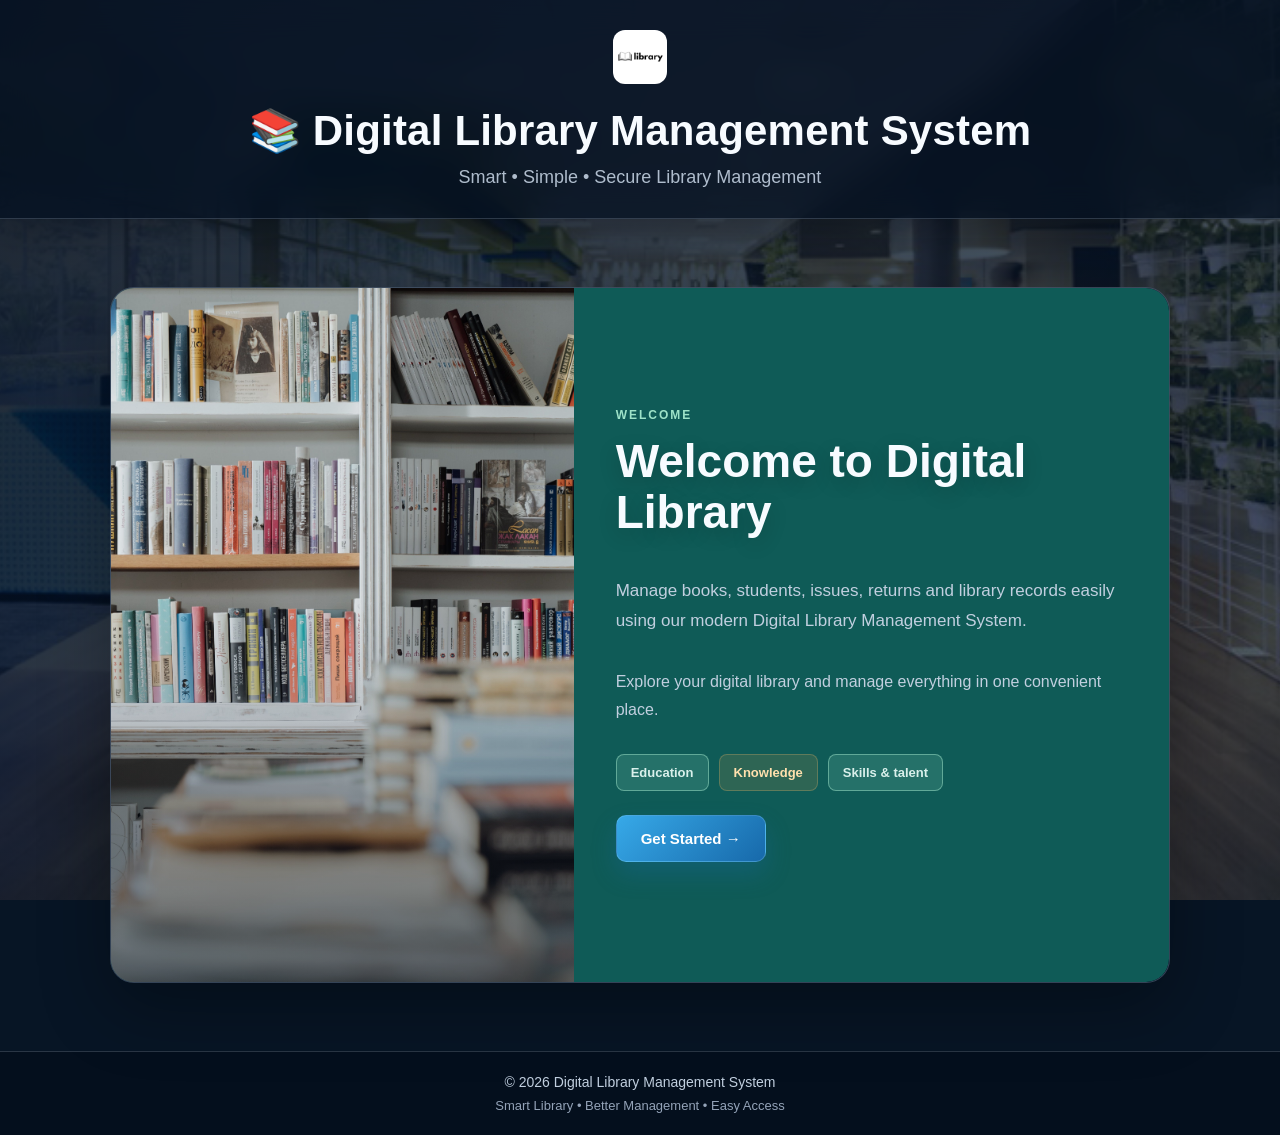
<file: index.html>
<!DOCTYPE html>
<html lang="en">

<head>
    <meta charset="UTF-8">
    <meta name="viewport" content="width=device-width, initial-scale=1.0">

    <title>Digital Library Management System</title>
    <style>
        * {
            box-sizing: border-box;
        }

        body {
            background: url("../images/Microsoft-office-by-futurespace-Sydney-Australia.jpg") center/cover fixed !important;
            font-family: "Poppins", Arial, sans-serif !important;
        }

        header h1,
        header p,
        main section h2,
        main section a,
        footer {
            font-family: "Poppins", Arial, sans-serif !important;
        }

        .site-logo {
            border-radius: 12px;
            height: 54px;
            margin-bottom: 12px;
            object-fit: cover;
            width: 54px;
        }

        header {
            background: #082f31 !important;
            padding: 30px 20px !important;
            box-shadow: 0 2px 8px rgba(11, 61, 58, 0.22) !important;
        }

        header h1 {
            font-size: clamp(26px, 4vw, 36px) !important;
        }

        main {
            min-height: 70vh !important;
            padding: 42px 20px !important;
        }

        main section {
            max-width: 1000px !important;
            background: #0f5b57 !important;
            border: 1px solid #79c9b6;
            border-radius: 12px !important;
            box-shadow: 0 8px 24px rgba(11, 61, 58, 0.24) !important;
        }

        main section > div:first-child {
            background: #174e4a !important;
            overflow: hidden;
        }

        main section > div:first-child img {
            animation: libraryImageMotion 14s ease-in-out infinite alternate;
            transform-origin: center;
        }

        main section > div:last-child {
            padding: 42px !important;
            background: #0f5b57 !important;
        }

        main section h2 {
            color: #d9f0eb !important;
            font-size: clamp(26px, 3vw, 32px) !important;
            margin: 10px 0 16px !important;
        }

        main section p {
            color: #e6f6f1 !important;
            line-height: 1.6 !important;
        }

        main section > div:last-child > span {
            color: #9de2c8 !important;
        }

        main section > div:last-child > div {
            gap: 10px !important;
            margin: 14px 0 24px !important;
        }

        main section > div:last-child > div > div {
            background: rgba(157, 226, 200, 0.16) !important;
            border: 1px solid rgba(157, 226, 200, 0.5);
            color: #d9f0eb !important;
            border-radius: 8px !important;
            padding: 10px 14px !important;
        }

        main section a {
            background: #f2b84b !important;
            color: #173b39 !important;
            border-radius: 8px !important;
            box-shadow: none !important;
            padding: 13px 24px !important;
        }

        footer {
            background: #082f31 !important;
            padding: 20px !important;
        }

        @keyframes libraryImageMotion {
            from {
                transform: scale(1);
            }
            to {
                transform: scale(1.07);
            }
        }

        @media (max-width: 650px) {
            main section > div:first-child img {
                min-height: 260px !important;
                max-height: 300px;
            }

            main section > div:last-child {
                padding: 28px 24px !important;
            }
        }
    </style>
    <style>
        .welcome-page {
            --welcome-white: #f7fbff;
            --welcome-muted: #c1cfdf;
            --welcome-line: rgba(213, 229, 247, 0.18);
            align-items: stretch;
            background-color: #071525 !important;
            background-image:
                linear-gradient(120deg, rgba(3, 13, 27, 0.9), rgba(7, 31, 55, 0.66)),
                url("../images/Microsoft-office-by-futurespace-Sydney-Australia.jpg") !important;
            background-position: center;
            background-size: cover;
            background-attachment: fixed;
            color: var(--welcome-white);
            display: block;
            min-height: 100vh;
        }

        .welcome-header {
            -webkit-backdrop-filter: blur(18px);
            backdrop-filter: blur(18px);
            background: rgba(4, 16, 33, 0.72) !important;
            border-bottom: 1px solid var(--welcome-line);
            box-shadow: 0 14px 35px rgba(0, 0, 0, 0.2) !important;
            padding: 30px 20px !important;
        }

        .welcome-header h1 {
            color: var(--welcome-white);
            font-size: clamp(28px, 4vw, 42px) !important;
            letter-spacing: 0.2px !important;
        }

        .welcome-header p {
            color: var(--welcome-muted);
            font-size: 16px;
        }

        .welcome-main {
            align-items: center;
            display: flex;
            justify-content: center;
            min-height: calc(100vh - 235px) !important;
            padding: 68px 20px !important;
        }

        .welcome-card {
            -webkit-backdrop-filter: blur(22px);
            backdrop-filter: blur(22px);
            background: rgba(8, 24, 44, 0.66) !important;
            border: 1px solid rgba(213, 229, 247, 0.22) !important;
            border-radius: 24px !important;
            box-shadow: 0 25px 70px rgba(0, 0, 0, 0.32), inset 0 1px 0 rgba(255, 255, 255, 0.09) !important;
            display: flex;
            max-width: 1060px !important;
            overflow: hidden;
            width: 100%;
        }

        .hero-media {
            background: #102b47 !important;
            flex: 0.95 !important;
            min-height: 500px !important;
            min-width: 340px !important;
            overflow: hidden;
            position: relative;
        }

        .hero-media::after {
            background: linear-gradient(180deg, transparent 45%, rgba(4, 15, 30, 0.5));
            content: "";
            inset: 0;
            pointer-events: none;
            position: absolute;
        }

        .hero-media img {
            filter: saturate(0.9) contrast(1.04);
            min-height: 500px !important;
            transition: transform 0.7s ease;
        }

        .welcome-card:hover .hero-media img {
            transform: scale(1.035);
        }

        .welcome-content {
            background: rgba(7, 24, 44, 0.52) !important;
            flex: 1.05 !important;
            justify-content: center;
            padding: 58px !important;
        }

        .welcome-label {
            color: #75cdf8 !important;
            font-size: 12px !important;
            letter-spacing: 2.4px;
        }

        .welcome-content h2 {
            color: var(--welcome-white) !important;
            font-size: clamp(30px, 4vw, 46px) !important;
            line-height: 1.12;
            margin: 14px 0 20px !important;
        }

        .welcome-content p {
            color: var(--welcome-muted) !important;
            font-size: 16px;
            line-height: 1.75 !important;
        }

        .welcome-features {
            gap: 10px !important;
            margin: 20px 0 28px !important;
        }

        .feature-chip {
            background: rgba(47, 158, 232, 0.14) !important;
            border: 1px solid rgba(117, 205, 248, 0.22);
            border-radius: 999px !important;
            color: #d9efff !important;
            font-size: 13px !important;
            padding: 9px 14px !important;
        }

        .feature-chip:nth-child(2) {
            background: rgba(240, 164, 70, 0.14) !important;
            border-color: rgba(255, 193, 109, 0.24);
            color: #ffe0ad !important;
        }

        .welcome-cta {
            background: linear-gradient(135deg, #37a9e8, #1769aa) !important;
            border: 1px solid rgba(154, 222, 255, 0.25);
            border-radius: 10px !important;
            box-shadow: 0 12px 25px rgba(23, 105, 170, 0.3) !important;
            color: #ffffff !important;
            font-size: 15px !important;
            padding: 14px 24px !important;
            transition: transform 0.2s ease, box-shadow 0.2s ease;
        }

        .welcome-cta:hover {
            box-shadow: 0 16px 30px rgba(23, 105, 170, 0.4) !important;
            transform: translateY(-2px);
        }

        .welcome-footer {
            background: rgba(3, 13, 27, 0.78) !important;
            border-top: 1px solid var(--welcome-line);
            color: var(--welcome-muted) !important;
            padding: 22px !important;
        }

        @media (max-width: 760px) {
            .welcome-page {
                background-attachment: scroll;
            }

            .welcome-main {
                min-height: auto !important;
                padding: 36px 16px 48px !important;
            }

            .welcome-card {
                display: block;
            }

            .hero-media {
                min-height: 270px !important;
            }

            .hero-media img {
                min-height: 270px !important;
            }

            .welcome-content {
                padding: 34px 26px !important;
            }
        }
    </style>
</head>

<body class="welcome-page" style="
    margin:0;
    font-family:Arial, sans-serif;
    background:
        linear-gradient(135deg, rgba(5, 15, 30, 0.8), rgba(20, 71, 92, 0.6)),
        url('/images/Microsoft-office-by-futurespace-Sydney-Australia.jpg') center/cover fixed no-repeat;
    color:#1e293b;
">

    <!-- Header -->
    <header class="welcome-header" style="
        background:linear-gradient(135deg, #1e3a8a, #2563eb);
        color:white;
        text-align:center;
        padding:35px 20px;
        box-shadow:0 5px 15px rgba(0,0,0,0.15);
    ">

        <h1 style="
            margin:0;
            font-size:36px;
            letter-spacing:1px;
        ">
            <img class="site-logo" src="../images/images.png" alt="Digital Library logo"><br>
            📚 Digital Library Management System
        </h1>

        <p style="
            margin:12px 0 0;
            font-size:18px;
            opacity:0.9;
        ">
            Smart • Simple • Secure Library Management
        </p>

    </header>


    <main class="welcome-main" style="
        min-height:70vh;
        display:flex;
        justify-content:center;
        align-items:center;
        padding:50px 20px;
    ">

 
        <section class="welcome-card" style="
            max-width:960px;
            width:100%;
            background:linear-gradient(135deg, rgba(10, 25, 39, 0.8), rgba(15, 42, 67, 0.76));
            border:1px solid rgba(255,255,255,0.12);
            border-radius:24px;
            overflow:hidden;
            display:flex;
            flex-wrap:wrap;
            box-shadow:0 25px 60px rgba(0,0,0,0.28);
        ">

            <div class="hero-media" style="
                flex:1;
                min-width:300px;
                background:#e0e7ff;
            ">

                <img
                    src="../images/pexels-cottonbro-4855370.jpg"
                    alt="Digital Library"
                    style="
                        width:100%;
                        height:100%;
                        min-height:400px;
                        object-fit:cover;
                        display:block;
                    "
                >
            </div>


            <!-- Content -->
            <div class="welcome-content" style="
                flex:1;
                min-width:300px;
                padding:45px;
                display:flex;
                flex-direction:column;
                justify-content:center;
                background:rgba(9, 20, 34, 0.45);
                backdrop-filter:blur(6px);
            ">

                <span class="welcome-label" style="
                    color:#8ed6ff;
                    font-size:14px;
                    font-weight:bold;
                    text-transform:uppercase;
                    letter-spacing:2px;
                ">
                    Welcome
                </span>

                <h2 style="
                    font-size:32px;
                    margin:12px 0 20px;
                    color:#f8fbff;
                    text-shadow:0 6px 20px rgba(0,0,0,0.18);
                ">
                    Welcome to Digital Library
                </h2>

                <p style="
                    font-size:17px;
                    line-height:1.7;
                    color:#e2e8f0;
                ">
                    Manage books, students, issues, returns and library
                    records easily using our modern Digital Library
                    Management System.
                </p>

                <p style="
                    font-size:16px;
                    line-height:1.7;
                    color:#cbd5e1;
                ">
                    Explore your digital library and manage everything
                    in one convenient place.
                </p>


                <!-- Features -->
                <div class="welcome-features" style="
                    display:flex;
                    gap:15px;
                    flex-wrap:wrap;
                    margin:15px 0 25px;
                ">

                    <div class="feature-chip" style="
                        background:#eff6ff;
                        color:#1d4ed8;
                        padding:10px 15px;
                        border-radius:10px;
                        font-size:14px;
                        font-weight:bold;
                    ">
                        Education
                    </div>

                    <div class="feature-chip" style="
                        background:#eff6ff;
                        color:#1d4ed8;
                        padding:10px 15px;
                        border-radius:10px;
                        font-size:14px;
                        font-weight:bold;
                    ">
                        Knowledge
                    </div>

                    <div class="feature-chip" style="
                        background:#eff6ff;
                        color:#1d4ed8;
                        padding:10px 15px;
                        border-radius:10px;
                        font-size:14px;
                        font-weight:bold;
                    ">
                       Skills & talent
                    </div>

                </div>


                <!-- Button -->
                <a class="welcome-cta" href="./login/login.html" style="
                    display:inline-block;
                    width:fit-content;
                    text-decoration:none;
                    background:linear-gradient(135deg, #2563eb, #1d4ed8);
                    color:white;
                    padding:15px 30px;
                    border-radius:10px;
                    font-size:16px;
                    font-weight:bold;
                    box-shadow:0 8px 20px rgba(37,99,235,0.3);
                ">
                    Get Started →
                </a>

            </div>

        </section>

    </main>


    <!-- Footer -->
    <footer class="welcome-footer" style="
        background:#0f172a;
        color:#cbd5e1;
        text-align:center;
        padding:22px;
    ">

        <p style="
            margin:0;
            font-size:14px;
        ">
            © 2026 Digital Library Management System
        </p>

        <p style="
            margin:8px 0 0;
            font-size:13px;
            color:#94a3b8;
        ">
            Smart Library • Better Management • Easy Access
        </p>

    </footer>

</body>

</html>
</file>
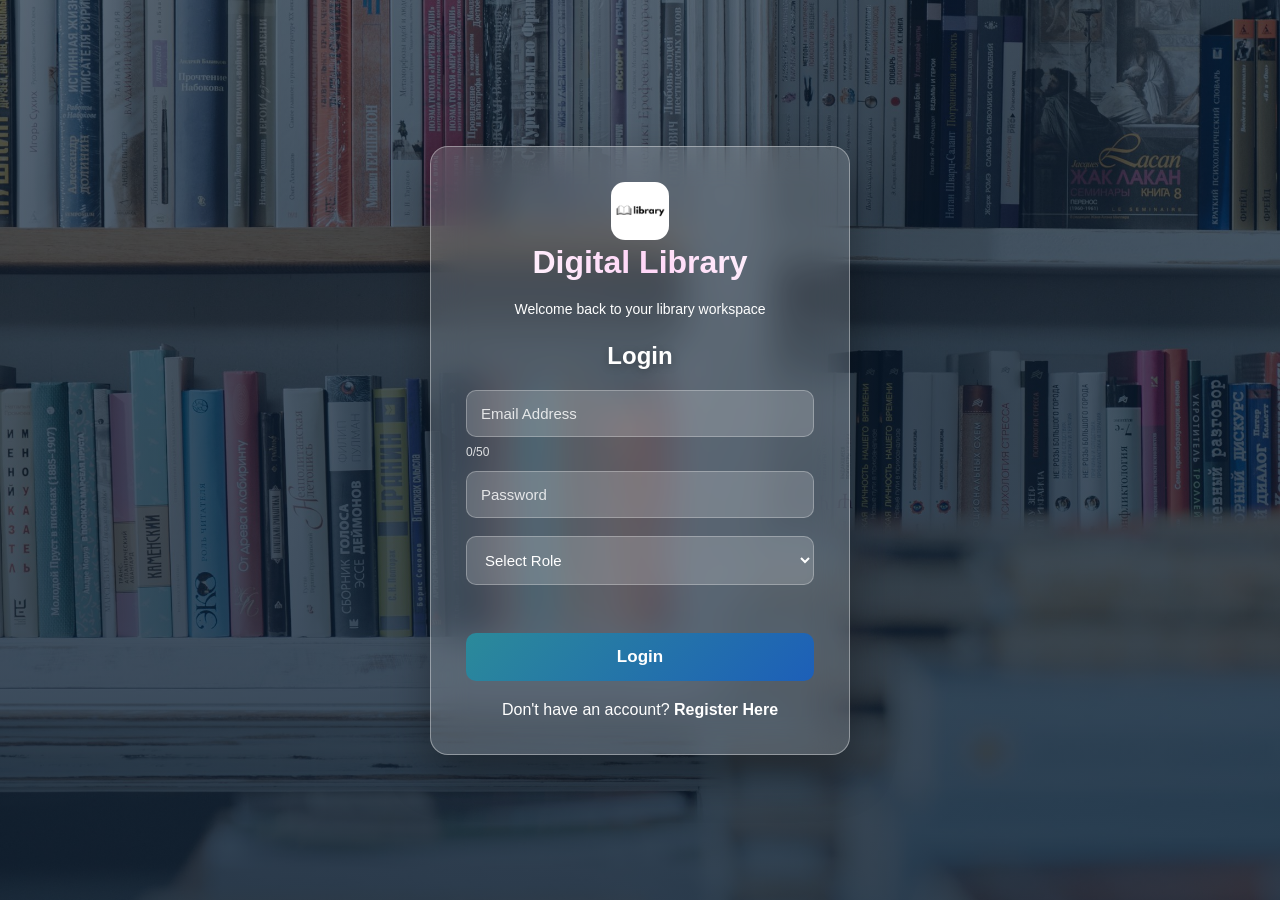
<file: book/books.html>
<!DOCTYPE html>
<html lang="en">
<head>
    <meta charset="UTF-8">
    <meta name="viewport" content="width=device-width, initial-scale=1.0">
    <meta name="theme-color" content="#071426">
    <title>Library Management System | Books</title>
    <link rel="stylesheet" href="../dashboard/dashboard.css">
    <link rel="stylesheet" href="../issuse/module.css">
    <link rel="stylesheet" href="books.css">
</head>
<body class="books-page">
    <div class="app-layout">
        <aside class="sidebar">
            <a class="brand" href="../dashboard/dashboard.html">
                <span class="brand-icon" aria-hidden="true">L</span>
                <span>Libra<span class="brand-accent">ry</span></span>
            </a>
            <p class="sidebar-label">WORKSPACE</p>
            <nav class="side-nav" aria-label="Main navigation">
                <a href="../dashboard/dashboard.html"><span aria-hidden="true">⌂</span>Dashboard</a>
                <a class="active" id="allBooksNav" href="#all-books" aria-current="page"><span aria-hidden="true">▤</span>All Books</a>
                <a href="#add-book" id="sidebarAddBook"><span aria-hidden="true">＋</span>Add Book</a>
                <a id="categoriesNav" href="#categories"><span aria-hidden="true">▦</span>Categories</a>
                <a href="#reports" id="reportsNav"><span aria-hidden="true">▥</span>Reports</a>
            </nav>
            <p class="sidebar-label sidebar-label-bottom">PREFERENCES</p>
            <nav class="side-nav">
                <button type="button" id="settingsButton"><span aria-hidden="true">⚙</span>Settings</button>
            </nav>
            <div class="sidebar-footer">
                <span class="status-dot" aria-hidden="true"></span>
                <span>Library workspace<br><small>Local catalogue</small></span>
            </div>
        </aside>

        <main class="main-content">
            <header class="page-heading">
                <div>
                    <p class="eyebrow">LIBRARY OVERVIEW</p>
                    <h1>Library Management System</h1>
                    <p class="welcome-copy">Your collection, organized and always within reach.</p>
                </div>
                <button class="primary-button add-book-button" id="showAddBookButton" type="button">
                    <span aria-hidden="true">＋</span> Add New Book
                </button>
            </header>

            <section class="stats-grid" aria-label="Book collection summary">
                <article class="stat-card">
                    <span class="stat-icon stat-icon-books" aria-hidden="true">▤</span>
                    <div><p>Total Books</p><strong id="totalBooks">0</strong><small>Titles in collection</small></div>
                </article>
                <article class="stat-card">
                    <span class="stat-icon stat-icon-available" aria-hidden="true">✓</span>
                    <div><p>Available Books</p><strong id="availableBooks">0</strong><small>Copies ready to borrow</small></div>
                </article>
                <article class="stat-card">
                    <span class="stat-icon stat-icon-issued" aria-hidden="true">↗</span>
                    <div><p>Issued Books</p><strong id="issuedBooks">0</strong><small>Currently on loan</small></div>
                </article>
                <article class="stat-card">
                    <span class="stat-icon stat-icon-categories" aria-hidden="true">▦</span>
                    <div><p>Total Categories</p><strong id="totalCategories">0</strong><small>Areas of knowledge</small></div>
                </article>
            </section>

            <section class="panel category-panel" id="categories" aria-labelledby="categoriesHeading">
                <div class="section-title">
                    <div>
                        <p class="eyebrow">BROWSE BY SUBJECT</p>
                        <h2 id="categoriesHeading">Categories</h2>
                    </div>
                    <button type="button" class="subtle-button" id="clearCategoryFilter">Clear filter</button>
                </div>
                <div class="category-list" id="categoryList" aria-label="Book categories"></div>
            </section>

            <section class="panel book-table-panel" id="all-books" aria-labelledby="allBooksHeading">
                <div class="table-heading">
                    <div>
                        <p class="eyebrow">YOUR COLLECTION</p>
                        <h2 id="allBooksHeading">All Books</h2>
                        <p class="section-description">Manage, search, and organize every title in your library.</p>
                    </div>
                    <span class="book-count" id="bookCount">0 books</span>
                </div>
                <div class="book-toolbar">
                    <label class="search-wrap">
                        <span aria-hidden="true">⌕</span>
                        <input class="search-input" id="bookSearch" type="search" placeholder="Search title, author, ID..." aria-label="Search books">
                    </label>
                    <label class="select-wrap">
                        <span class="sr-only">Filter by category</span>
                        <select class="filter-select" id="categoryFilter" aria-label="Filter by category">
                            <option value="">All categories</option>
                        </select>
                    </label>
                    <label class="select-wrap">
                        <span class="sr-only">Sort books</span>
                        <select class="filter-select" id="bookSort" aria-label="Sort books">
                            <option value="title-asc">Title A–Z</option>
                            <option value="title-desc">Title Z–A</option>
                            <option value="quantity-desc">Quantity: high to low</option>
                            <option value="quantity-asc">Quantity: low to high</option>
                            <option value="id-asc">Book ID</option>
                        </select>
                    </label>
                </div>
                <div class="table-wrap">
                    <table>
                        <thead>
                            <tr>
                                <th scope="col">Book ID</th>
                                <th scope="col">Title</th>
                                <th scope="col">Author</th>
                                <th scope="col">Category</th>
                                <th scope="col">Quantity</th>
                                <th scope="col">Publisher</th>
                                <th scope="col">Actions</th>
                            </tr>
                        </thead>
                        <tbody id="bookTableBody"></tbody>
                    </table>
                </div>
                <p class="table-footnote"><span class="low-stock-key" aria-hidden="true"></span> Low stock: at or below <span id="lowStockThresholdLabel">3</span> copies</p>
            </section>

            <section class="reports-section" id="reports" aria-labelledby="reportsHeading">
                <header class="reports-heading">
                    <div>
                        <p class="eyebrow">INSIGHTS &amp; ANALYTICS</p>
                        <h2 id="reportsHeading">Library Reports</h2>
                        <p class="section-description" id="reportScopeDescription">A live view of your catalogue inventory and category distribution.</p>
                    </div>
                    <div class="report-actions">
                        <button class="secondary-button" id="exportReportButton" type="button"><span aria-hidden="true">⇩</span> Export CSV</button>
                        <button class="primary-button" id="printReportButton" type="button"><span aria-hidden="true">▣</span> Print / Save as PDF</button>
                    </div>
                </header>

                <section class="panel report-controls" aria-label="Report filters">
                    <label for="reportType">Report type
                        <select id="reportType" class="filter-select">
                            <option value="inventory">Inventory overview</option>
                            <option value="added">Books added in date range</option>
                        </select>
                    </label>
                    <div class="date-filter" id="reportDateFilter" hidden>
                        <label for="reportDateFrom">From<input id="reportDateFrom" type="date"></label>
                        <label for="reportDateTo">To<input id="reportDateTo" type="date"></label>
                    </div>
                    <p class="report-filter-message" id="reportFilterMessage" role="alert" aria-live="polite"></p>
                </section>

                <section class="report-stats" aria-label="Report summary">
                    <article class="report-stat-card"><span class="report-stat-icon" aria-hidden="true">▤</span><div><p>Total Book Titles</p><strong id="reportTotalTitles">0</strong></div></article>
                    <article class="report-stat-card"><span class="report-stat-icon" aria-hidden="true">▥</span><div><p>Total Copies</p><strong id="reportTotalCopies">0</strong></div></article>
                    <article class="report-stat-card"><span class="report-stat-icon" aria-hidden="true">✓</span><div><p>Available Copies</p><strong id="reportAvailableCopies">0</strong></div></article>
                    <article class="report-stat-card"><span class="report-stat-icon warning-icon" aria-hidden="true">!</span><div><p>Low-Stock Books</p><strong id="reportLowStock">0</strong></div></article>
                    <article class="report-stat-card"><span class="report-stat-icon" aria-hidden="true">▦</span><div><p>Total Categories</p><strong id="reportTotalCategories">0</strong></div></article>
                </section>

                <div class="report-grid">
                    <section class="panel report-panel" aria-labelledby="categoryChartHeading">
                        <div class="report-panel-heading">
                            <div><p class="eyebrow">COLLECTION BREAKDOWN</p><h3 id="categoryChartHeading">Category-wise Distribution</h3></div>
                            <span class="chart-unit">Titles</span>
                        </div>
                        <div class="category-chart" id="categoryChart" role="img" aria-label="Book titles by category"></div>
                    </section>
                    <section class="panel report-panel inventory-summary" aria-labelledby="inventorySummaryHeading">
                        <div class="report-panel-heading">
                            <div><p class="eyebrow">STOCK OVERVIEW</p><h3 id="inventorySummaryHeading">Inventory Summary</h3></div>
                            <span class="book-count" id="inventoryReportCount">0 categories</span>
                        </div>
                        <div class="table-wrap">
                            <table class="inventory-report-table">
                                <thead><tr><th scope="col">Category</th><th scope="col">Titles</th><th scope="col">Total copies</th><th scope="col">Low stock</th></tr></thead>
                                <tbody id="inventoryTableBody"></tbody>
                        </table>
                        </div>
                    </section>
                </div>
                <p class="report-data-note" id="reportDataNote">Available copies are calculated from each book record’s current quantity. Circulation totals are not included.</p>
            </section>
        </main>
    </div>

    <section class="modal-backdrop" id="addBookPanel" hidden>
        <div class="modal-card" role="dialog" aria-modal="true" aria-labelledby="bookFormHeading">
            <div class="modal-heading">
                <div>
                    <p class="eyebrow">COLLECTION RECORD</p>
                    <h2 id="bookFormHeading">Add New Book</h2>
                    <p class="modal-description">Enter the details below to add a title to your catalogue.</p>
                </div>
                <button class="icon-button" id="cancelAddBookButton" type="button" aria-label="Close form">×</button>
            </div>
            <form id="bookForm" novalidate>
                <div class="form-grid">
                    <label>Book ID<input id="bookId" name="bookId" type="text" maxlength="50" required><small class="word-count" id="bookIdCharacterCount">0/50</small><small class="field-error" id="bookIdError"></small></label>
                    <label>Title<input id="bookName" name="bookName" type="text" maxlength="50" required><small class="word-count" id="bookNameCharacterCount">0/50</small><small class="word-count" id="bookNameCount">0 / 20 words</small><small class="field-error" id="bookNameError"></small></label>
                    <label>Author<input id="author" name="author" type="text" maxlength="50" required><small class="word-count" id="authorCharacterCount">0/50</small><small class="word-count" id="authorCount">0 / 20 words</small><small class="field-error" id="authorError"></small></label>
                    <label>Category<input id="category" name="category" type="text" maxlength="50" required><small class="word-count" id="categoryCharacterCount">0/50</small><small class="field-error" id="categoryError"></small></label>
                    <label>Publisher<input id="publisher" name="publisher" type="text" maxlength="50" required><small class="word-count" id="publisherCharacterCount">0/50</small><small class="field-error" id="publisherError"></small></label>
                    <label>Year<input id="year" name="year" type="number" min="0" step="1" required><small class="field-error" id="yearError"></small></label>
                    <label>Quantity<input id="quantity" name="quantity" type="number" min="1" step="1" required><small class="field-error" id="quantityError"></small></label>
                </div>
                <p class="form-message" id="formMessage" role="alert" aria-live="polite"></p>
                <div class="form-actions">
                    <button class="secondary-button" id="cancelFormButton" type="button">Cancel</button>
                    <button class="primary-button" type="submit">Save Book</button>
                </div>
            </form>
        </div>
    </section>

    <dialog class="confirm-dialog" id="deleteConfirmation">
        <form method="dialog">
            <span class="confirm-icon" aria-hidden="true">!</span>
            <p class="eyebrow">DELETE RECORD</p>
            <h2>Delete this book?</h2>
            <p id="deleteConfirmationMessage">This action cannot be undone.</p>
            <div class="form-actions">
                <button class="secondary-button" value="cancel">Keep book</button>
                <button class="danger-button" id="confirmDeleteButton" type="submit" value="delete">Delete book</button>
            </div>
        </form>
    </dialog>

    <dialog class="confirm-dialog settings-dialog" id="settingsDialog">
        <form id="settingsForm">
            <button class="dialog-close" id="closeSettingsButton" type="button" aria-label="Close settings">×</button>
            <p class="eyebrow">PREFERENCES</p>
            <h2>Catalogue settings</h2>
            <p>Choose when a book is marked as low stock.</p>
            <label class="setting-label" for="lowStockThreshold">Low-stock warning threshold
                <input id="lowStockThreshold" name="threshold" type="number" min="0" max="99" step="1" required>
            </label>
            <div class="form-actions">
                <button class="secondary-button" id="closeSettingsButtonBottom" type="button">Cancel</button>
                <button class="primary-button" type="submit">Save settings</button>
            </div>
        </form>
    </dialog>
    <div class="toast-region" id="toastRegion" aria-live="polite" aria-atomic="true"></div>

    <script src="../student/auth.js"></script>
    <script>requireAuth(); attachLogoutHandlers();</script>
    <script src="books.js"></script>
</body>
</html>
</file>
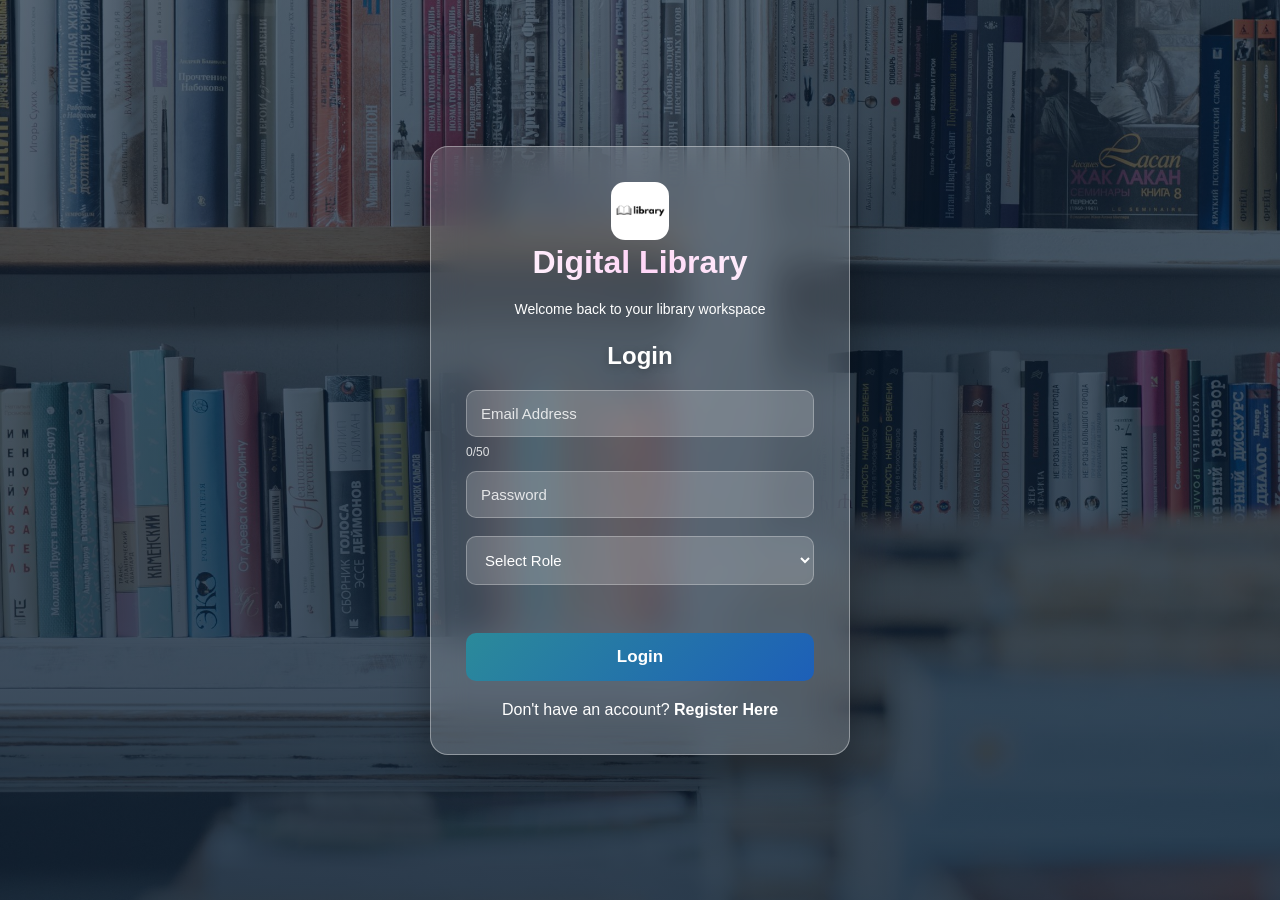
<file: dashboard/dashboard.html>
<!DOCTYPE html>
<html lang="en">
<head>
    <meta charset="UTF-8">
    <meta name="viewport" content="width=device-width, initial-scale=1.0">
    <title>Dashboard | Digital Library</title>
    <link rel="stylesheet" href="dashboard.css">
    <link rel="stylesheet" href="../issuse/module.css">
</head>
<body class="dashboard-page">
    <header class="topbar">
        <a class="brand" href="dashboard.html"><span class="book-mark" aria-hidden="true">DL</span>Digital Library</a>
        <nav class="nav-links" aria-label="Main navigation">
            <a class="active" href="dashboard.html">Dashboard</a>
            <a href="../book/books.html">Books</a>
            <a href="../student/students.html">Students</a>
            <a href="../issuse/issues.html">Issue &amp; Return</a>
            <a class="logout" href="../login/login.html">Logout</a>
        </nav>
    </header>

    <main class="page-shell dashboard-shell">
        <section class="welcome-section">
            <p class="eyebrow">LIBRARY OVERVIEW</p>
            <h1>Welcome to Digital Library</h1>
            <p class="welcome-copy">Manage your library efficiently and effortlessly.</p>
        </section>

        <section class="stats-grid" aria-label="Library statistics">
            <article class="stat-card">
                <span class="stat-icon stat-icon-books" aria-hidden="true">▱</span>
                <div>
                    <p>Total Books</p>
                    <strong id="totalBooks">0</strong>
                </div>
            </article>
            <article class="stat-card">
                <span class="stat-icon stat-icon-students" aria-hidden="true">♙</span>
                <div>
                    <p>Total Students</p>
                    <strong id="totalStudents">0</strong>
                </div>
            </article>
            <article class="stat-card">
                <span class="stat-icon stat-icon-issued" aria-hidden="true">▥</span>
                <div>
                    <p>Books Issued</p>
                    <strong id="issuedBooks">0</strong>
                </div>
            </article>
            <article class="stat-card">
                <span class="stat-icon stat-icon-returned" aria-hidden="true">↻</span>
                <div>
                    <p>Books Returned</p>
                    <strong id="returnedBooks">0</strong>
                </div>
            </article>
        </section>

        <section class="dashboard-grid">
            <article class="panel" id="issues">
                <div class="panel-heading">
                    <div>
                        <p class="eyebrow">ACTIVITY</p>
                        <h2>Recent Library Activity</h2>
                    </div>
                    <a href="../issuse/issues.html">View all</a>
                </div>
                <ul class="activity-list" id="activityList"></ul>
            </article>

            <article class="panel" id="books">
                <div class="panel-heading">
                    <div>
                        <p class="eyebrow">COLLECTION</p>
                        <h2>Recently Added Books</h2>
                    </div>
                    <a href="../book/books.html">View All Books</a>
                </div>
                <ul class="book-list" id="recentBooks"></ul>
            </article>

            <article class="panel recent-returns-panel">
                <div class="panel-heading">
                    <div>
                        <p class="eyebrow">CIRCULATION</p>
                        <h2>Recently Returned Books</h2>
                    </div>
                    <a href="../issuse/issues.html">View All Returns</a>
                </div>
                <div class="return-list" id="recentReturns"></div>
            </article>
        </section>
    </main>
    <script src="../student/auth.js"></script>
    <script>requireAuth(); attachLogoutHandlers();</script>
    <script src="dashboard.js"></script>
</body>
</html>
</file>
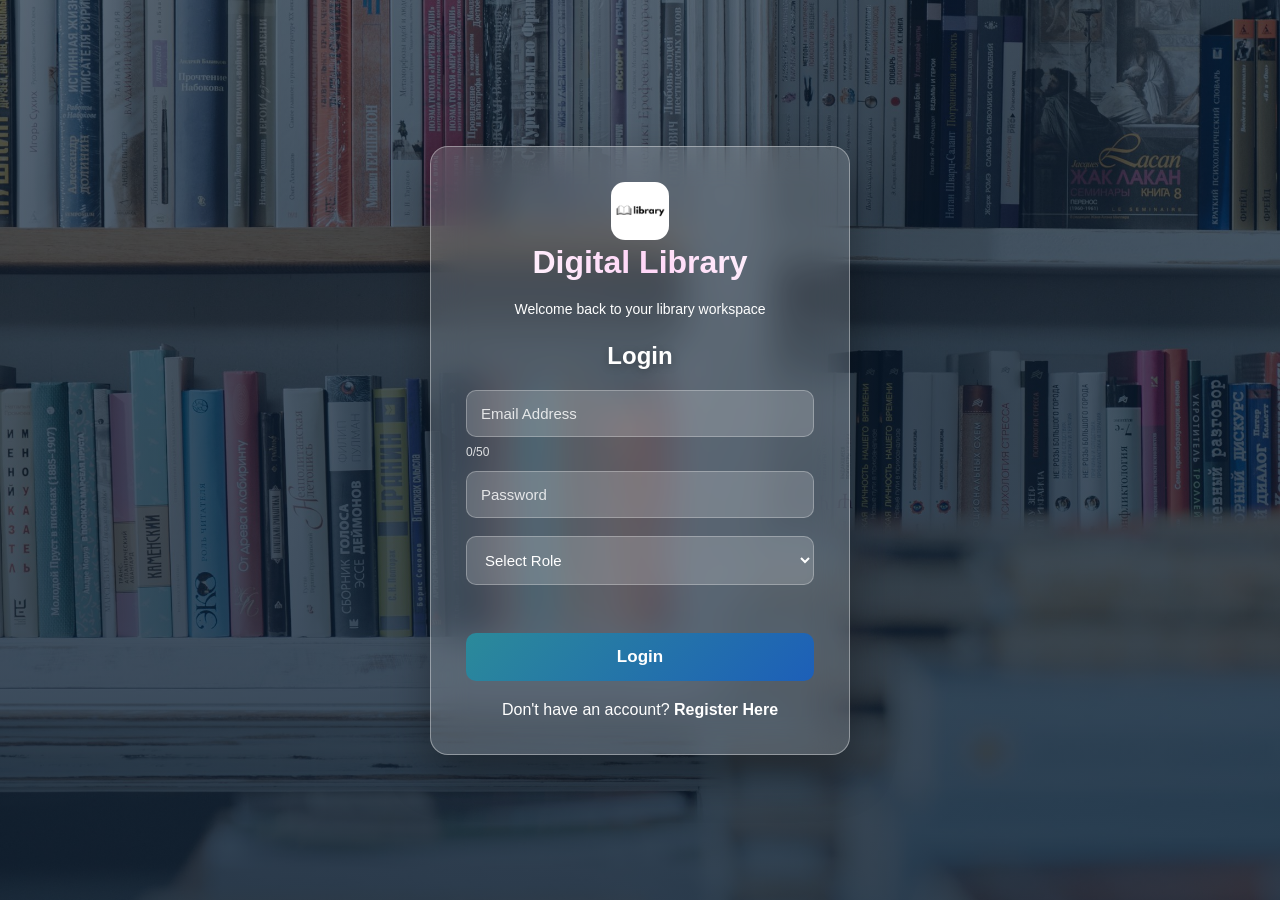
<file: issuse/issues.html>
<!DOCTYPE html>
<html lang="en">
<head>
    <meta charset="UTF-8">
    <meta name="viewport" content="width=device-width, initial-scale=1.0">
    <title>Issue &amp; Return | Digital Library</title>
    <link rel="stylesheet" href="../dashboard/dashboard.css">
    <link rel="stylesheet" href="module.css">
</head>
<body class="issues-page">
    <header class="topbar">
        <a class="brand" href="../dashboard/dashboard.html"><span class="book-mark" aria-hidden="true">DL</span>Digital Library</a>
        <nav class="nav-links" aria-label="Main navigation">
            <a href="../dashboard/dashboard.html">Dashboard</a>
            <a href="../book/books.html">Books</a>
            <a href="../student/students.html">Students</a>
            <a class="active" href="issues.html">Issue &amp; Return</a>
            <a class="logout" href="../login/login.html">Logout</a>
        </nav>
    </header>
    <main class="page-shell module-shell">
        <section class="module-heading">
            <div>
                <p class="eyebrow">CIRCULATION DESK</p>
                <h1>Issue &amp; Return</h1>
                <p class="welcome-copy">Track every book moving in and out of your library.</p>
            </div>
            <div class="action-group"><button class="secondary-button" id="showReturnFormButton" type="button">Return Book</button><button class="primary-button" id="showIssueFormButton" type="button">Issue Book</button></div>
        </section>
        <section class="panel form-panel" id="issueFormPanel" hidden>
            <div class="panel-heading"><div><p class="eyebrow">NEW TRANSACTION</p><h2>Issue Book</h2></div><button class="text-button" data-close-panel="issueFormPanel" type="button">Back to list</button></div>
            <form id="issueForm" novalidate>
                <div class="form-grid">
                    <label>Book<select id="issueBookId" name="bookId" required></select><small class="field-error" id="issueBookIdError"></small></label>
                    <label>Student<select id="issueStudentId" name="studentId" required></select><small class="field-error" id="issueStudentIdError"></small></label>
                    <label>Issue Date<input id="issueDate" name="issueDate" type="date" required><small class="field-error" id="issueDateError"></small></label>
                    <label>Due Date<input id="dueDate" name="dueDate" type="date" required><small class="field-error" id="dueDateError"></small></label>
                </div>
                <p class="form-message" id="issueMessage" role="alert" aria-live="polite"></p>
                <button class="primary-button" type="submit">Confirm Issue</button>
            </form>
        </section>
        <section class="panel form-panel" id="returnFormPanel" hidden>
            <div class="panel-heading"><div><p class="eyebrow">CIRCULATION UPDATE</p><h2>Return Book</h2></div><button class="text-button" data-close-panel="returnFormPanel" type="button">Back to list</button></div>
            <form id="returnForm" novalidate>
                <div class="form-grid"><label class="full-width">Issued Book<select id="returnTransactionId" name="transactionId" required></select><small class="field-error" id="returnTransactionIdError"></small></label><label>Return Date<input id="returnDate" name="returnDate" type="date" required><small class="field-error" id="returnDateError"></small></label></div>
                <p class="form-message" id="returnMessage" role="alert" aria-live="polite"></p>
                <button class="primary-button" type="submit">Confirm Return</button>
            </form>
        </section>
        <section class="panel">
            <div class="module-toolbar">
                <div><p class="eyebrow">TRANSACTION RECORDS</p><h2>Issue History</h2></div>
                <div class="action-group"><input class="search-input" id="issueSearch" type="search" maxlength="50" placeholder="Search transactions..." aria-label="Search transactions"><select class="filter-select" id="statusFilter" aria-label="Filter by status"><option value="all">All statuses</option><option value="issued">Issued</option><option value="returned">Returned</option><option value="overdue">Overdue</option></select></div>
            </div>
            <p class="record-count" id="transactionCount">0 transactions</p>
            <div class="table-wrap"><table class="module-table"><thead><tr><th>Transaction ID</th><th>Book Name</th><th>Student Name</th><th>Issue Date</th><th>Due Date</th><th>Return Date</th><th>Status</th><th>Actions</th></tr></thead><tbody id="transactionTableBody"></tbody></table></div>
        </section>
    </main>
    <script src="../student/auth.js"></script>
    <script>requireAdmin(); attachLogoutHandlers();</script>
    <script src="issues.js"></script>
</body>
</html>
</file>
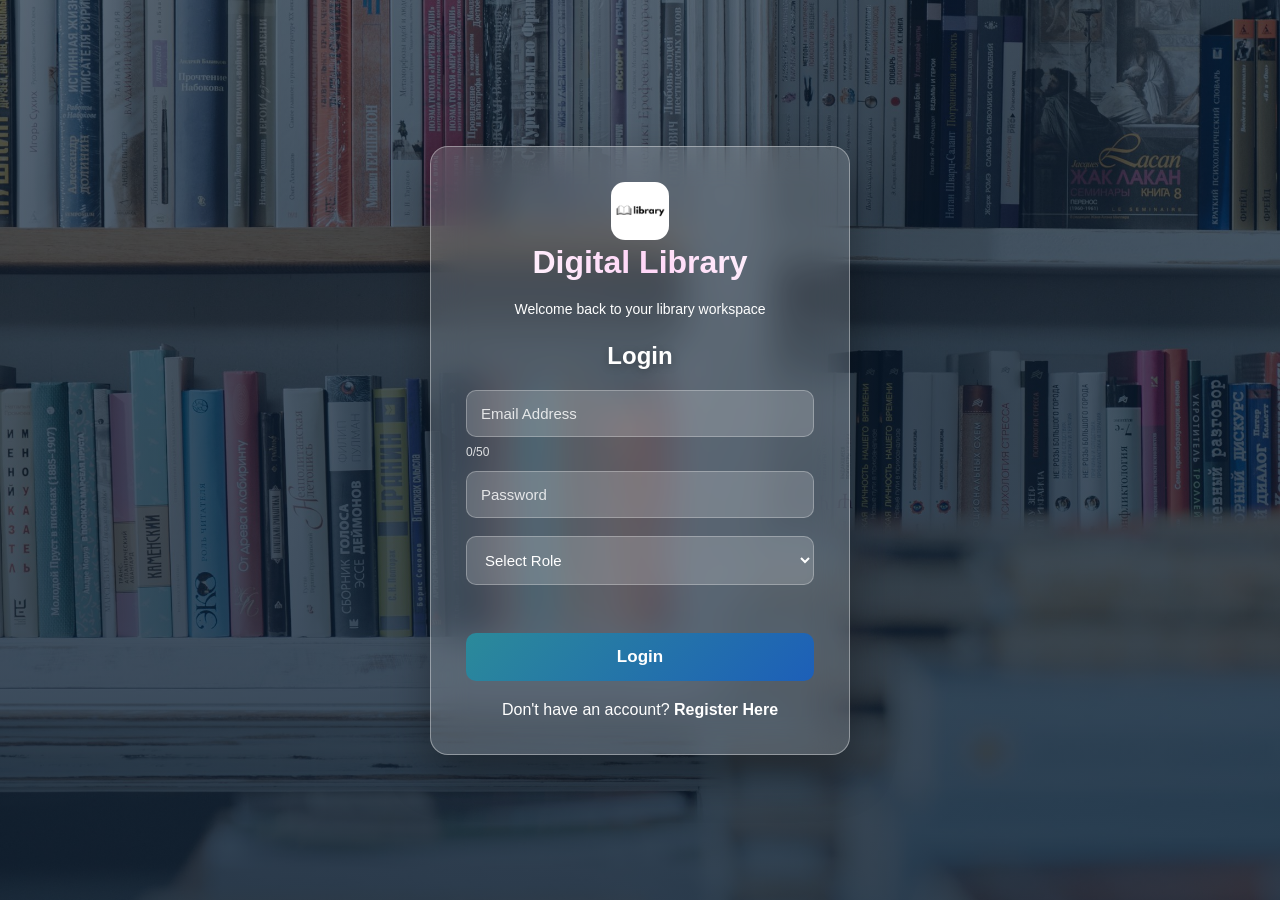
<file: login/login.html>
<!DOCTYPE html>
<html lang="en">
<head>
    <meta charset="UTF-8">
    <meta name="viewport" content="width=device-width, initial-scale=1.0">
    <title>Login | Digital Library</title>

    <link rel="stylesheet" href="login.css">
</head>

<body class="login-page">

<main class="container">

    <div class="card">

        <div class="logo">
            <img src="../images/images.png" alt="Digital Library logo">
            <h1>Digital Library</h1>
            <p>Welcome back to your library workspace</p>
        </div>

        <form id="loginForm">

            <h2>Login</h2>

            <input
                type="email"
                id="loginEmail"
                placeholder="Email Address"
                maxlength="50"
                required
            >
            <small class="field-count" id="loginEmailCharacterCount">0/50</small>
            <small class="field-error" id="loginEmailError"></small>

            <input
                type="password"
                id="loginPassword"
                placeholder="Password"
                required
            >
            <small class="field-error" id="loginPasswordError"></small>

            <select id="loginRole" required>
                <option value="">Select Role</option>
                <option value="User">User</option>
                <option value="Admin">Admin</option>
            </select>
            <small class="field-error" id="loginRoleError"></small>

            <p class="form-message" id="loginMessage" role="alert" aria-live="polite"></p>

            <button type="submit" class="submitBtn">
                Login
            </button>

            <p class="register-link">
                Don't have an account?
                <a href="../register/register.html">Register Here</a>
            </p>

        </form>


    </div>

</main>
<script src="../student/auth.js"></script>
<script src="login.js"></script>

</body>
</html>
</file>
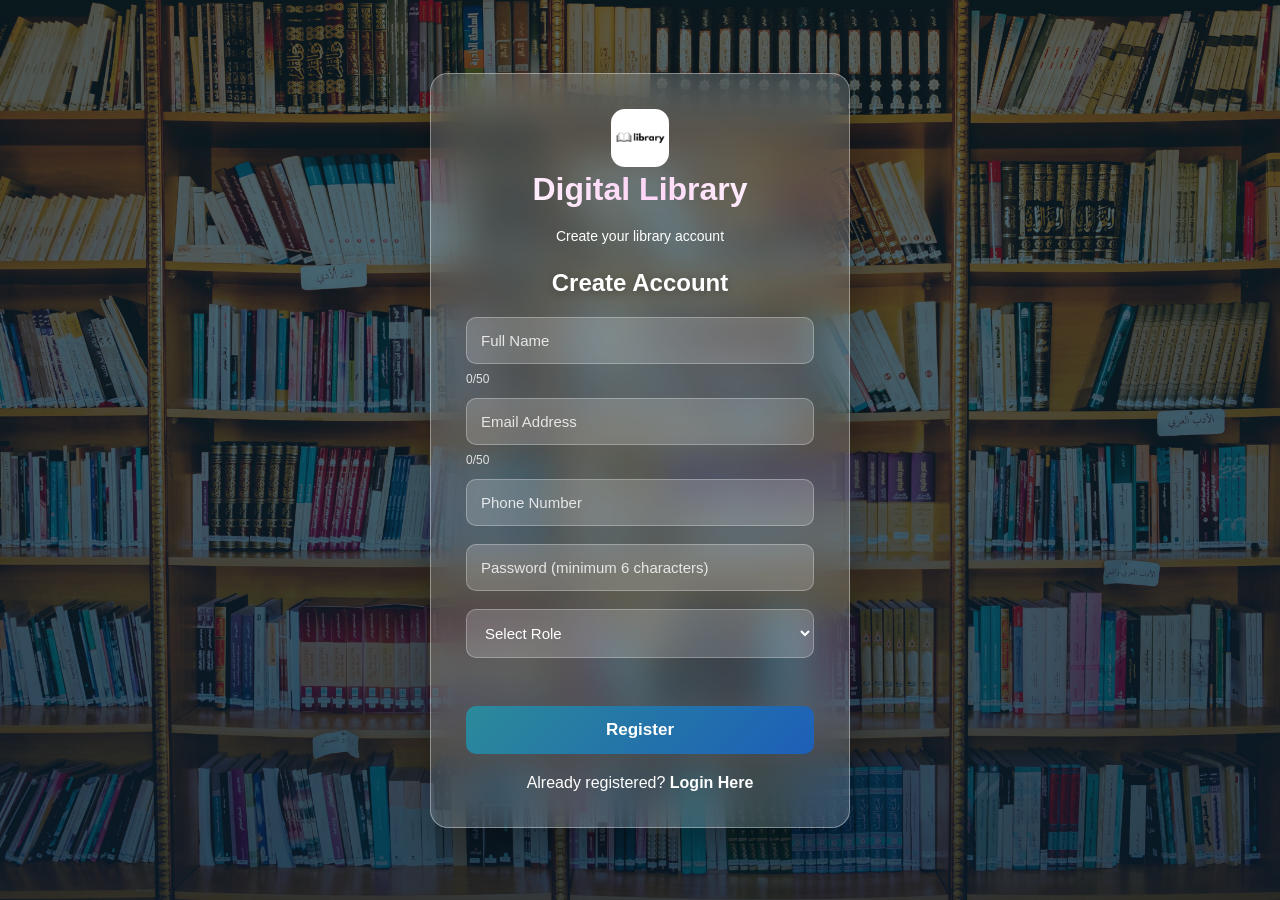
<file: register/register.html>
<!DOCTYPE html>
<html lang="en">
<head>
    <meta charset="UTF-8">
    <meta name="viewport" content="width=device-width, initial-scale=1.0">
    <title>Register | Digital Library</title>
    <link rel="stylesheet" href="../login/login.css">
</head>
<body class="register-page">
    <main class="container">
        <div class="card">
            <div class="logo">
                <img src="../images/images.png" alt="Digital Library logo">
                <h1>Digital Library</h1>
                <p>Create your library account</p>
            </div>
            <form id="registerForm" novalidate>
                <h2>Create Account</h2>
                <input type="text" id="registerName" placeholder="Full Name" maxlength="50" required>
                <small class="field-count" id="registerNameCharacterCount">0/50</small>
                <small class="field-error" id="registerNameError"></small>
                <input type="email" id="registerEmail" placeholder="Email Address" maxlength="50" required>
                <small class="field-count" id="registerEmailCharacterCount">0/50</small>
                <small class="field-error" id="registerEmailError"></small>
                <input type="tel" id="registerPhone" placeholder="Phone Number" maxlength="10" inputmode="numeric" required>
                <small class="field-error" id="registerPhoneError"></small>
                <input type="password" id="registerPassword" placeholder="Password (minimum 6 characters)" required>
                <small class="field-error" id="registerPasswordError"></small>
                <select id="registerRole" required>
                    <option value="">Select Role</option>
                    <option value="User">User</option>
                    <option value="Admin">Admin</option>
                </select>
                <small class="field-error" id="registerRoleError"></small>
                <p class="form-message" id="registerMessage" role="alert" aria-live="polite"></p>
                <button type="submit" class="submitBtn">Register</button>
                <p class="register-link">Already registered? <a href="../login/login.html">Login Here</a></p>
            </form>
        </div>
    </main>
    <script src="../student/auth.js"></script>
    <script src="register.js"></script>
</body>
</html>
</file>
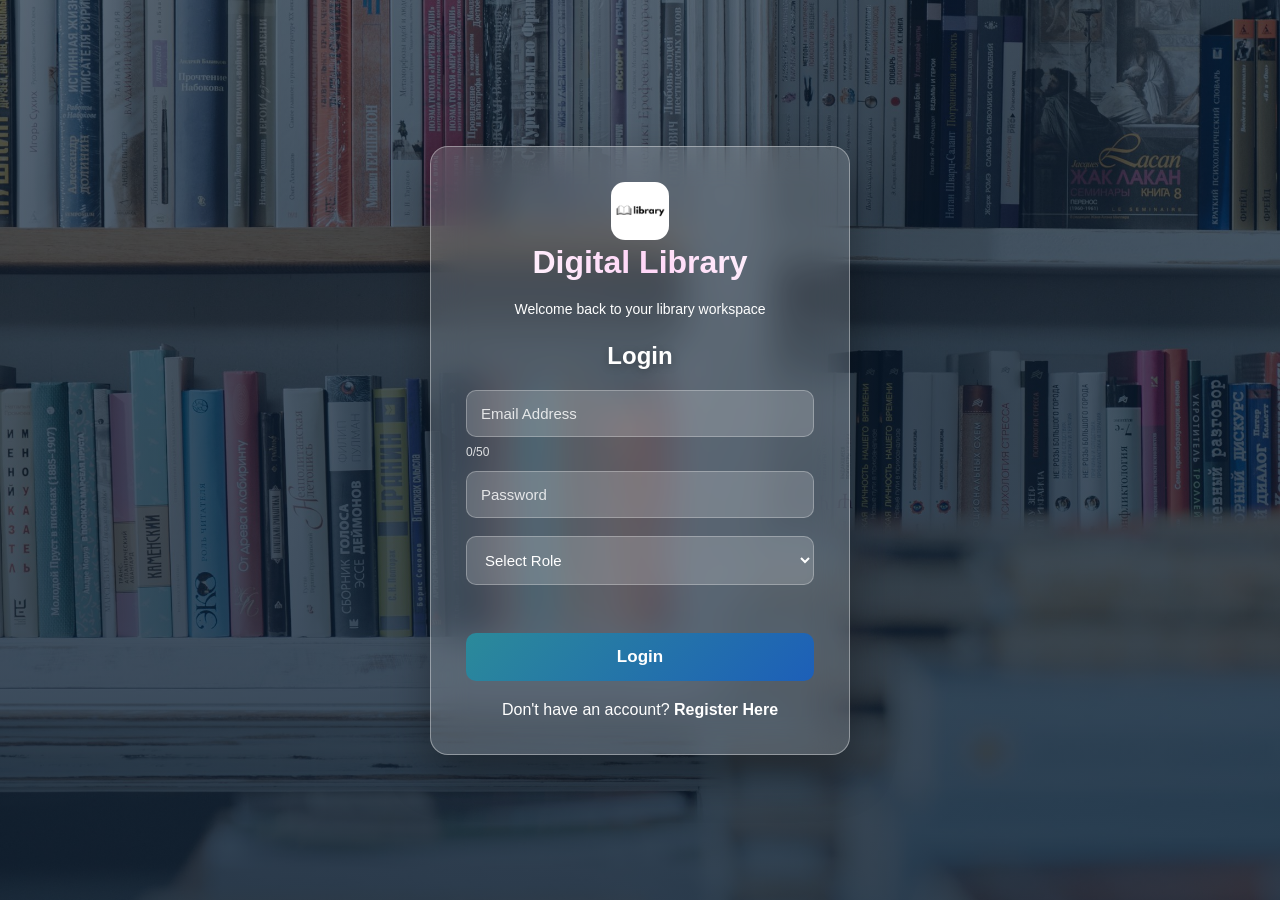
<file: student/students.html>
<!DOCTYPE html>
<html lang="en">
<head>
    <meta charset="UTF-8">
    <meta name="viewport" content="width=device-width, initial-scale=1.0">
    <title>Students | Digital Library</title>
    <link rel="stylesheet" href="../dashboard/dashboard.css">
    <link rel="stylesheet" href="../issuse/module.css">
</head>
<body class="students-page">
    <header class="topbar">
        <a class="brand" href="../dashboard/dashboard.html"><span class="book-mark" aria-hidden="true">DL</span>Digital Library</a>
        <nav class="nav-links" aria-label="Main navigation">
            <a href="../dashboard/dashboard.html">Dashboard</a>
            <a href="../book/books.html">Books</a>
            <a class="active" href="students.html">Students</a>
            <a href="../issuse/issues.html">Issue &amp; Return</a>
            <a class="logout" href="../login/login.html">Logout</a>
        </nav>
    </header>
    <main class="page-shell module-shell">
        <section class="module-heading">
            <div>
                <p class="eyebrow">STUDENT DIRECTORY</p>
                <h1>Students</h1>
                <p class="welcome-copy">Manage the learners who use your digital library.</p>
            </div>
            <button class="primary-button" id="showStudentFormButton" type="button">+ Add Student</button>
        </section>
        <section class="panel form-panel" id="studentFormPanel" hidden>
            <div class="panel-heading">
                <div><p class="eyebrow">NEW RECORD</p><h2 id="studentFormTitle">Add Student</h2></div>
                <button class="text-button" id="cancelStudentButton" type="button">Back to list</button>
            </div>
            <form id="studentForm" novalidate>
                <div class="form-grid">
                    <label>Student ID<input id="studentId" name="studentId" type="tel" maxlength="15" required><small class="field-error" id="studentIdError"></small></label>
                    <label>Student Name<input id="studentName" name="studentName" type="text" maxlength="50" required><small class="word-count" id="studentNameCharacterCount">0/50</small><small class="field-error" id="studentNameError"></small></label>
                    <label>Department<input id="department" name="department" type="text" maxlength="50" required><small class="word-count" id="departmentCharacterCount">0/50</small><small class="field-error" id="departmentError"></small></label>
                    <label>Email<input id="email" name="email" type="email" maxlength="50" required><small class="word-count" id="emailCharacterCount">0/50</small><small class="field-error" id="emailError"></small></label>
                    <label>Phone<input id="phone" name="phone" type="tel" maxlength="10" inputmode="numeric" required><small class="field-error" id="phoneError"></small></label>
                </div>
                <p class="form-message" id="studentMessage" role="alert" aria-live="polite"></p>
                <div class="form-actions"><button class="primary-button" type="submit">Save Student</button><button class="secondary-button" id="resetStudentButton" type="button">Clear</button></div>
            </form>
        </section>
        <section class="panel">
            <div class="module-toolbar">
                <div><p class="eyebrow">STUDENT RECORDS</p><h2>All Students</h2></div>
                <input class="search-input" id="studentSearch" type="search" placeholder="Search students..." aria-label="Search students">
            </div>
            <p class="record-count" id="studentCount">0 students</p>
            <div class="table-wrap">
                <table class="module-table">
                    <thead><tr><th>Student ID</th><th>Student Name</th><th>Department</th><th>Email</th><th>Phone</th><th>Actions</th></tr></thead>
                    <tbody id="studentTableBody"></tbody>
                </table>
            </div>
        </section>
    </main>
    <dialog class="dialog-card" id="studentDialog">
        <div class="panel-heading"><div><p class="eyebrow">STUDENT PROFILE</p><h2 id="dialogStudentName">Student details</h2></div><button class="text-button" id="closeStudentDialog" type="button">Close</button></div>
        <dl class="detail-list" id="studentDetails"></dl>
    </dialog>
    <script src="auth.js"></script>
    <script>requireAuth(); attachLogoutHandlers();</script>
    <script src="students.js"></script>
</body>
</html>
</file>
<file: dashboard/dashboard.css>
* {
    box-sizing: border-box;
}

:root {
    --navy: #123b5d;
    --blue: #1769aa;
    --green: #2d8a68;
    --mint: #e8f6ef;
    --page: #f6faf8;
    --line: #dce9e3;
    --text: #183247;
    --muted: #6a7c88;
}

body {
    margin: 0;
    background: linear-gradient(rgba(246, 250, 248, 0.86), rgba(246, 250, 248, 0.9)), url("../images/pexels-allaontheloose-8460453.jpg") center / cover fixed;
    color: var(--text);
    font-family: "Poppins", Arial, sans-serif;
    min-height: 100vh;
}

a {
    color: inherit;
    text-decoration: none;
}

.topbar {
    align-items: center;
    background: #ffffff;
    border-bottom: 1px solid var(--line);
    display: flex;
    justify-content: space-between;
    min-height: 70px;
    padding: 0 5vw;
}

.brand {
    align-items: center;
    color: var(--navy);
    display: flex;
    font-size: 20px;
    font-weight: 700;
    letter-spacing: 0.2px;
}

.brand img {
    border-radius: 7px;
    height: 32px;
    margin-right: 9px;
    object-fit: cover;
    width: 32px;
}

.nav-links {
    align-items: center;
    display: flex;
    gap: 26px;
}

.nav-links a {
    color: var(--muted);
    font-size: 14px;
    padding: 26px 0 22px;
    transition: color 0.2s ease;
}

.nav-links a:hover,
.nav-links a.active {
    color: var(--blue);
}

.nav-links a.active {
    border-bottom: 2px solid var(--blue);
    font-weight: 700;
}

.nav-links .logout {
    border: 1px solid #c8dbe7;
    border-radius: 6px;
    color: var(--blue);
    padding: 9px 14px;
}

.page-shell {
    margin: 0 auto;
    max-width: 1180px;
    padding: 52px 24px 70px;
}

.welcome-section {
    margin-bottom: 32px;
}

.eyebrow {
    color: var(--green);
    font-size: 11px;
    font-weight: 700;
    letter-spacing: 1.4px;
    margin: 0 0 10px;
}

h1,
h2,
p {
    margin-top: 0;
}

h1 {
    color: var(--navy);
    font-size: clamp(28px, 4vw, 40px);
    letter-spacing: 0;
    line-height: 1.15;
    margin-bottom: 12px;
}

.welcome-copy {
    color: var(--muted);
    font-size: 16px;
    line-height: 1.6;
    margin-bottom: 0;
}

.stats-grid {
    display: grid;
    gap: 16px;
    grid-template-columns: repeat(4, 1fr);
    margin-bottom: 32px;
}

.stat-card,
.panel {
    background: #ffffff;
    border: 1px solid var(--line);
    border-radius: 10px;
    box-shadow: 0 4px 14px rgba(24, 50, 71, 0.05);
}

.dashboard-shell .stat-card,
.dashboard-shell .panel {
    -webkit-backdrop-filter: blur(8px);
    backdrop-filter: blur(8px);
    background: rgba(255, 255, 255, 0.9);
}

.stat-card {
    align-items: center;
    display: flex;
    gap: 14px;
    min-height: 122px;
    padding: 22px;
    transition: box-shadow 0.2s ease, transform 0.2s ease;
}

.stat-card:hover,
.panel:hover {
    box-shadow: 0 8px 20px rgba(24, 50, 71, 0.09);
}

.stat-card:hover {
    transform: translateY(-2px);
}

.stat-icon {
    align-items: center;
    background: var(--mint);
    border-radius: 8px;
    display: flex;
    font-size: 22px;
    height: 46px;
    justify-content: center;
    width: 46px;
}

.stat-icon-books { background: #e8f1fb; color: var(--blue); }
.stat-icon-students { background: #fff1df; color: #c57620; }
.stat-icon-issued { background: #eaf6f7; color: #207b83; }
.stat-icon-returned { background: var(--mint); color: var(--green); }

.stat-card p {
    color: var(--muted);
    font-size: 13px;
    margin-bottom: 8px;
}

.stat-card strong {
    color: var(--navy);
    font-size: 26px;
}

.content-grid {
    display: grid;
    gap: 20px;
    grid-template-columns: 1.2fr 1fr;
}

.dashboard-grid {
    display: grid;
    gap: 20px;
    grid-template-columns: 1.2fr 1fr;
}

.dashboard-grid .recent-returns-panel {
    grid-column: 1 / -1;
}

.panel {
    min-width: 0;
    padding: 26px;
}

.panel-heading {
    align-items: flex-start;
    display: flex;
    justify-content: space-between;
    margin-bottom: 20px;
}

.panel-heading h2 {
    color: var(--navy);
    font-size: 19px;
    margin-bottom: 0;
}

.panel-heading a {
    color: var(--blue);
    font-size: 13px;
    font-weight: 700;
}

table {
    border-collapse: collapse;
    width: 100%;
}

th,
td {
    border-bottom: 1px solid #edf2ef;
    padding: 13px 8px;
    text-align: left;
}

th {
    color: var(--muted);
    font-size: 11px;
    font-weight: 700;
    text-transform: uppercase;
}

td {
    color: var(--text);
    font-size: 13px;
}

.empty-state {
    color: var(--muted);
    font-size: 13px;
    font-style: italic;
    text-align: center;
}

tbody tr:last-child td {
    border-bottom: 0;
}

.table-wrap {
    overflow-x: auto;
}

.book-list {
    list-style: none;
    margin: 0;
    padding: 0;
}

.book-list li {
    align-items: center;
    border-bottom: 1px solid #edf2ef;
    display: flex;
    gap: 14px;
    min-height: 66px;
}

.book-list li:last-child {
    border-bottom: 0;
}

.book-list li.empty-state {
    justify-content: center;
    min-height: 132px;
}

.activity-list,
.return-list {
    list-style: none;
    margin: 0;
    padding: 0;
}

.activity-list li {
    align-items: center;
    border-bottom: 1px solid #edf2ef;
    display: flex;
    gap: 12px;
    min-height: 55px;
}

.activity-list li:last-child,
.return-item:last-child {
    border-bottom: 0;
}

.activity-list li.empty-state {
    justify-content: center;
    min-height: 150px;
}

.dashboard-icon {
    align-items: center;
    background: #e8f1fb;
    border-radius: 7px;
    color: var(--blue);
    display: inline-flex;
    flex: 0 0 34px;
    font-size: 18px;
    height: 34px;
    justify-content: center;
}

.activity-icon { background: #fff1df; color: #c57620; }

.activity-list strong,
.activity-list small,
.return-item strong,
.return-item small {
    display: block;
}

.activity-list strong,
.return-item strong {
    color: var(--text);
    font-size: 12px;
    line-height: 1.4;
}

.activity-list small,
.return-item small {
    color: var(--muted);
    font-size: 11px;
    margin-top: 3px;
}

.return-item {
    align-items: center;
    border-bottom: 1px solid #edf2ef;
    display: flex;
    justify-content: space-between;
    min-height: 70px;
}

.return-list .empty-state {
    min-height: 120px;
    padding-top: 35px;
}

.book-mark {
    align-items: center;
    background: var(--mint);
    border-radius: 6px;
    color: var(--green);
    display: flex;
    font-size: 11px;
    font-weight: 700;
    height: 32px;
    justify-content: center;
    width: 32px;
}

.book-list strong,
.book-list small {
    display: block;
}

.book-list strong {
    color: var(--text);
    font-size: 13px;
    line-height: 1.4;
}

.book-list small {
    color: var(--muted);
    font-size: 12px;
    margin-top: 4px;
}

@media (max-width: 900px) {
    .topbar {
        align-items: flex-start;
        flex-direction: column;
        gap: 4px;
        padding: 18px 24px 0;
    }

    .nav-links {
        gap: 18px;
        max-width: 100%;
        overflow-x: auto;
        width: 100%;
    }

    .nav-links a {
        padding: 12px 0 14px;
        white-space: nowrap;
    }

    .stats-grid {
        grid-template-columns: repeat(2, 1fr);
    }
}

@media (max-width: 650px) {
    .page-shell {
        padding: 36px 16px 50px;
    }

    .content-grid,
    .dashboard-grid {
        grid-template-columns: 1fr;
    }

    .panel {
        padding: 20px;
    }

    .stat-card {
        padding: 16px;
    }

    .stat-card strong {
        font-size: 22px;
    }
}

@media (max-width: 420px) {
    .stats-grid {
        grid-template-columns: 1fr;
    }
}

/* Premium dashboard presentation */
.dashboard-page {
    --dashboard-ink: #f5f8ff;
    --dashboard-muted: #aebbd0;
    --dashboard-line: rgba(196, 217, 243, 0.16);
    --dashboard-glass: rgba(9, 22, 42, 0.72);
    background-color: #081426;
    background-image:
        linear-gradient(115deg, rgba(4, 14, 29, 0.9), rgba(7, 29, 53, 0.72) 48%, rgba(6, 17, 34, 0.88)),
        url("../images/pexels-allaontheloose-8460453.jpg");
    background-position: center;
    background-size: cover;
    background-attachment: fixed;
    color: var(--dashboard-ink);
    isolation: isolate;
    position: relative;
}

.dashboard-page::before {
    background: rgba(2, 10, 22, 0.2);
    content: "";
    inset: 0;
    pointer-events: none;
    position: fixed;
    z-index: -1;
}

.dashboard-page .topbar {
    -webkit-backdrop-filter: blur(18px);
    backdrop-filter: blur(18px);
    background: rgba(5, 17, 34, 0.78);
    border-bottom: 1px solid rgba(204, 225, 248, 0.16);
    box-shadow: 0 12px 32px rgba(0, 0, 0, 0.18);
    min-height: 78px;
    position: relative;
    z-index: 2;
}

.dashboard-page .brand {
    color: #ffffff;
    letter-spacing: 0.3px;
}

.dashboard-page .book-mark {
    background: linear-gradient(145deg, #2f9ee8, #1769aa);
    box-shadow: 0 7px 18px rgba(24, 128, 204, 0.28);
    color: #ffffff;
    margin-right: 10px;
}

.dashboard-page .nav-links {
    gap: 28px;
}

.dashboard-page .nav-links a {
    color: #afbdd0;
    padding: 29px 0 24px;
}

.dashboard-page .nav-links a:hover,
.dashboard-page .nav-links a.active {
    color: #ffffff;
}

.dashboard-page .nav-links a.active {
    border-bottom-color: #55b6f2;
}

.dashboard-page .nav-links .logout {
    border-color: rgba(255, 181, 84, 0.5);
    color: #ffc16d;
    padding: 9px 14px;
}

.dashboard-page .page-shell {
    max-width: 1280px;
    padding-top: 66px;
    position: relative;
    z-index: 1;
}

.dashboard-page .welcome-section {
    margin-bottom: 38px;
    max-width: 680px;
}

.dashboard-page .eyebrow {
    color: #70c8f7;
    font-size: 10px;
    letter-spacing: 2px;
}

.dashboard-page h1 {
    color: #ffffff;
    font-size: clamp(32px, 5vw, 52px);
    letter-spacing: -0.5px;
    text-shadow: 0 8px 30px rgba(0, 0, 0, 0.25);
}

.dashboard-page .welcome-copy {
    color: #c4d1e2;
    font-size: 17px;
}

.dashboard-page .stats-grid {
    gap: 18px;
    margin-bottom: 28px;
}

.dashboard-page .stat-card,
.dashboard-page .panel {
    -webkit-backdrop-filter: blur(18px);
    backdrop-filter: blur(18px);
    background: var(--dashboard-glass);
    border: 1px solid var(--dashboard-line);
    box-shadow: 0 18px 44px rgba(0, 0, 0, 0.2), inset 0 1px 0 rgba(255, 255, 255, 0.07);
}

.dashboard-page .stat-card {
    min-height: 132px;
    padding: 24px;
}

.dashboard-page .stat-card:hover,
.dashboard-page .panel:hover {
    border-color: rgba(110, 193, 239, 0.34);
    box-shadow: 0 22px 46px rgba(0, 0, 0, 0.26), inset 0 1px 0 rgba(255, 255, 255, 0.1);
}

.dashboard-page .stat-icon {
    border: 1px solid rgba(255, 255, 255, 0.14);
    font-size: 21px;
    height: 50px;
    width: 50px;
}

.dashboard-page .stat-card p,
.dashboard-page .stat-card strong,
.dashboard-page .panel-heading h2,
.dashboard-page .book-list strong,
.dashboard-page .activity-list strong,
.dashboard-page .return-item strong {
    color: var(--dashboard-ink);
}

.dashboard-page .stat-card strong {
    font-size: 30px;
}

.dashboard-page .panel {
    padding: 28px;
}

.dashboard-page .panel-heading {
    border-bottom: 1px solid rgba(196, 217, 243, 0.11);
    margin-bottom: 10px;
    padding-bottom: 18px;
}

.dashboard-page .panel-heading a {
    color: #7dcef6;
    transition: color 0.2s ease;
}

.dashboard-page .panel-heading a:hover {
    color: #ffc16d;
}

.dashboard-page .book-list li,
.dashboard-page .activity-list li,
.dashboard-page .return-item {
    border-bottom-color: rgba(196, 217, 243, 0.11);
}

.dashboard-page .book-list li {
    min-height: 74px;
}

.dashboard-page .book-list small,
.dashboard-page .activity-list small,
.dashboard-page .return-item small,
.dashboard-page .empty-state {
    color: var(--dashboard-muted);
}

.dashboard-page .dashboard-icon {
    background: rgba(47, 158, 232, 0.16);
    border: 1px solid rgba(110, 193, 239, 0.18);
    color: #83d3ff;
}

.dashboard-page .activity-icon {
    background: rgba(238, 159, 59, 0.16);
    border-color: rgba(255, 193, 109, 0.2);
    color: #ffc16d;
}

.dashboard-page .status-returned {
    background: rgba(62, 183, 128, 0.18);
    border: 1px solid rgba(119, 228, 175, 0.22);
    color: #91e9bd;
}

@media (max-width: 900px) {
    .dashboard-page .topbar {
        padding-top: 16px;
    }

    .dashboard-page .nav-links a {
        padding-bottom: 14px;
    }
}

@media (max-width: 650px) {
    .dashboard-page {
        background-attachment: scroll;
    }

    .dashboard-page .page-shell {
        padding-top: 42px;
    }

    .dashboard-page .panel {
        padding: 21px;
    }

    .dashboard-page .panel-heading {
        gap: 14px;
    }
}
</file>
<file: issuse/module.css>
.module-shell {
    max-width: 1240px;
}

.module-heading {
    align-items: flex-end;
    display: flex;
    justify-content: space-between;
    margin-bottom: 30px;
}

.module-heading h1 {
    margin-bottom: 10px;
}

.module-toolbar {
    align-items: center;
    display: flex;
    gap: 12px;
    justify-content: space-between;
    margin-bottom: 20px;
}

.book-toolbar {
    align-items: center;
    display: flex;
    gap: 14px;
}

.search-input,
.filter-select,
.form-grid select,
.form-grid input {
    background: #ffffff;
    border: 1px solid var(--line);
    border-radius: 6px;
    color: var(--text);
    font: inherit;
    font-size: 13px;
    min-height: 42px;
    padding: 9px 11px;
}

.search-input {
    max-width: 330px;
    width: 100%;
}

.search-input:focus,
.filter-select:focus,
.form-grid select:focus,
.form-grid input:focus {
    border-color: var(--blue);
    outline: 2px solid rgba(23, 105, 170, 0.15);
}

.primary-button,
.secondary-button,
.danger-button,
.action-button,
.text-button {
    border: 0;
    cursor: pointer;
    font: inherit;
}

.primary-button {
    background: var(--blue);
    border-radius: 6px;
    color: #ffffff;
    font-size: 13px;
    font-weight: 700;
    padding: 12px 18px;
}

.primary-button:hover {
    background: var(--navy);
}

.secondary-button,
.action-button,
.text-button {
    background: transparent;
    color: var(--blue);
    font-size: 12px;
    font-weight: 700;
}

.secondary-button {
    border: 1px solid var(--line);
    border-radius: 6px;
    padding: 10px 14px;
}

.danger-button {
    background: #fff1ef;
    border: 1px solid #f2c2bc;
    border-radius: 5px;
    color: #b42318;
    font-size: 12px;
    font-weight: 700;
    padding: 7px 10px;
}

.action-group {
    display: flex;
    flex-wrap: wrap;
    gap: 10px;
}

.form-panel {
    margin-bottom: 20px;
}

.form-grid {
    display: grid;
    gap: 18px;
    grid-template-columns: repeat(3, 1fr);
}

.form-grid label {
    color: var(--text);
    display: grid;
    font-size: 12px;
    font-weight: 700;
    gap: 7px;
}

.form-grid .full-width {
    grid-column: 1 / -1;
}

.form-actions {
    display: flex;
    gap: 10px;
    margin-top: 4px;
}

.form-message {
    min-height: 22px;
    font-size: 13px;
    font-weight: 600;
    margin: 18px 0 8px;
}

.form-message.error { color: #b42318; }
.form-message.success { color: var(--green); }

.field-error {
    color: #ffb4b0;
    display: block;
    font-size: 11px;
    line-height: 1.35;
    margin-top: 5px;
    min-height: 15px;
}

.field-error:empty { display: none; }

.field-invalid {
    border-color: #ffaaa5 !important;
    box-shadow: 0 0 0 2px rgba(255, 170, 165, 0.18);
}

.word-count {
    color: var(--module-muted);
    display: block;
    font-size: 10px;
    font-weight: 500;
    margin-top: 5px;
}

.record-count {
    color: var(--muted);
    font-size: 13px;
}

.status {
    border-radius: 20px;
    display: inline-block;
    font-size: 11px;
    font-weight: 700;
    padding: 5px 9px;
}

.status-issued { background: #fff3e4; color: #a85b10; }
.status-returned { background: var(--mint); color: #21704f; }
.status-overdue { background: #fff1ef; color: #b42318; }

.module-table th,
.module-table td {
    padding: 14px 10px;
    white-space: nowrap;
}

.module-table td.wrap-cell {
    white-space: normal;
}

.book-option {
    align-items: center;
    display: flex;
    gap: 9px;
}

.book-option-icon {
    align-items: center;
    background: var(--mint);
    border-radius: 5px;
    color: var(--blue);
    display: inline-flex;
    font-weight: 700;
    height: 28px;
    justify-content: center;
    width: 25px;
}

.dialog-card {
    border: 1px solid var(--line);
    border-radius: 10px;
    box-shadow: 0 18px 50px rgba(24, 50, 71, 0.2);
    color: var(--text);
    max-width: 440px;
    padding: 26px;
    width: calc(100% - 32px);
}

.dialog-card::backdrop {
    background: rgba(18, 59, 93, 0.35);
}

.detail-list {
    display: grid;
    gap: 12px;
    grid-template-columns: 1fr 1fr;
    margin: 22px 0;
}

.detail-list div {
    border-bottom: 1px solid #edf2ef;
    padding-bottom: 9px;
}

.detail-list dt {
    color: var(--muted);
    font-size: 11px;
    font-weight: 700;
    text-transform: uppercase;
}

.detail-list dd {
    font-size: 13px;
    margin: 3px 0 0;
}

[hidden] { display: none !important; }

@media (max-width: 760px) {
    .module-heading,
    .module-toolbar {
        align-items: flex-start;
        flex-direction: column;
        gap: 16px;
    }

    .form-grid { grid-template-columns: repeat(2, 1fr); }
    .search-input { max-width: none; }
}

@media (max-width: 480px) {
    .form-grid { grid-template-columns: 1fr; }
    .form-grid .full-width { grid-column: auto; }
    .detail-list { grid-template-columns: 1fr; }
}

/* Shared glass treatment for the library modules. Each page supplies its own backdrop. */
.books-page,
.students-page,
.issues-page {
    --module-ink: #f5f8ff;
    --module-muted: #b5c2d4;
    --module-line: rgba(201, 222, 247, 0.16);
    --module-glass: rgba(8, 21, 40, 0.76);
    background-color: #081426;
    background-position: center;
    background-size: cover;
    background-attachment: fixed;
    color: var(--module-ink);
    isolation: isolate;
    min-height: 100vh;
    position: relative;
}

.books-page {
    background-image:
        linear-gradient(115deg, rgba(4, 14, 28, 0.88), rgba(10, 29, 48, 0.65)),
    url("../images/pexels-betul-2161396195-37494171.jpg");
}

.students-page {
    background-image:
        linear-gradient(115deg, rgba(4, 14, 28, 0.9), rgba(13, 38, 58, 0.66)),
    url("../images/pexels-mikhail-nilov-9158358.jpg");
}

.issues-page {
    background-image:
        linear-gradient(115deg, rgba(4, 14, 28, 0.91), rgba(35, 31, 28, 0.68)),
    url("../images/pexels-introspectivedsgn-4582539.jpg");
}

.books-page::before,
.students-page::before,
.issues-page::before {
    background: rgba(2, 10, 22, 0.18);
    content: "";
    inset: 0;
    pointer-events: none;
    position: fixed;
    z-index: -1;
}

.books-page .topbar,
.students-page .topbar,
.issues-page .topbar {
    -webkit-backdrop-filter: blur(18px);
    backdrop-filter: blur(18px);
    background: rgba(5, 17, 34, 0.8);
    border-bottom: 1px solid rgba(204, 225, 248, 0.16);
    box-shadow: 0 12px 32px rgba(0, 0, 0, 0.18);
    position: relative;
    z-index: 2;
}

.books-page .brand,
.students-page .brand,
.issues-page .brand {
    color: #ffffff;
}

.books-page .book-mark,
.students-page .book-mark,
.issues-page .book-mark {
    background: linear-gradient(145deg, #2f9ee8, #1769aa);
    box-shadow: 0 7px 18px rgba(24, 128, 204, 0.28);
    color: #ffffff;
    margin-right: 10px;
}

.books-page .nav-links a,
.students-page .nav-links a,
.issues-page .nav-links a {
    color: #afbdd0;
}

.books-page .nav-links a:hover,
.books-page .nav-links a.active,
.students-page .nav-links a:hover,
.students-page .nav-links a.active,
.issues-page .nav-links a:hover,
.issues-page .nav-links a.active {
    color: #ffffff;
}

.books-page .nav-links a.active,
.students-page .nav-links a.active,
.issues-page .nav-links a.active {
    border-bottom-color: #55b6f2;
}

.books-page .nav-links .logout,
.students-page .nav-links .logout,
.issues-page .nav-links .logout {
    border-color: rgba(255, 181, 84, 0.5);
    color: #ffc16d;
}

.books-page .page-shell,
.students-page .page-shell,
.issues-page .page-shell {
    position: relative;
    z-index: 1;
}

.books-page .eyebrow,
.students-page .eyebrow,
.issues-page .eyebrow {
    color: #70c8f7;
    letter-spacing: 2px;
}

.books-page h1,
.students-page h1,
.issues-page h1 {
    color: #ffffff;
    font-size: clamp(32px, 5vw, 48px);
    text-shadow: 0 8px 30px rgba(0, 0, 0, 0.25);
}

.books-page .welcome-copy,
.students-page .welcome-copy,
.issues-page .welcome-copy {
    color: #c4d1e2;
}

.books-page .panel,
.students-page .panel,
.issues-page .panel {
    -webkit-backdrop-filter: blur(18px);
    backdrop-filter: blur(18px);
    background: var(--module-glass);
    border: 1px solid var(--module-line);
    box-shadow: 0 18px 44px rgba(0, 0, 0, 0.22), inset 0 1px 0 rgba(255, 255, 255, 0.07);
}

.books-page .panel:hover,
.students-page .panel:hover,
.issues-page .panel:hover {
    border-color: rgba(110, 193, 239, 0.34);
    box-shadow: 0 22px 46px rgba(0, 0, 0, 0.28), inset 0 1px 0 rgba(255, 255, 255, 0.1);
}

.books-page .panel-heading,
.students-page .panel-heading,
.issues-page .panel-heading {
    border-bottom: 1px solid rgba(196, 217, 243, 0.11);
    padding-bottom: 18px;
}

.books-page .panel-heading h2,
.students-page .panel-heading h2,
.issues-page .panel-heading h2,
.books-page .book-cell-details strong,
.students-page td,
.issues-page td {
    color: var(--module-ink);
}

.books-page .book-count,
.students-page .record-count,
.issues-page .record-count,
.books-page th,
.students-page th,
.issues-page th {
    color: var(--module-muted);
}

.books-page .book-toolbar .search-input {
    max-width: 220px;
}

.books-page td:last-child {
    align-items: center;
    display: flex;
    gap: 12px;
}

.books-page th,
.books-page td,
.students-page th,
.students-page td,
.issues-page th,
.issues-page td {
    border-bottom-color: rgba(196, 217, 243, 0.11);
}

.books-page .form-grid label,
.students-page .form-grid label,
.issues-page .form-grid label {
    color: #d9e4f2;
}

.books-page .form-grid input,
.students-page .form-grid input,
.issues-page .form-grid input,
.issues-page .form-grid select,
.books-page .search-input,
.students-page .search-input,
.issues-page .search-input,
.issues-page .filter-select {
    background: rgba(255, 255, 255, 0.08);
    border-color: rgba(201, 222, 247, 0.2);
    color: #f5f8ff;
}

.books-page .form-grid input::placeholder,
.students-page .form-grid input::placeholder,
.issues-page .form-grid input::placeholder,
.books-page .search-input::placeholder,
.students-page .search-input::placeholder,
.issues-page .search-input::placeholder {
    color: #91a2b8;
}

.books-page .form-grid select,
.issues-page .form-grid select,
.issues-page .filter-select {
    color-scheme: light;
}

.issues-page .form-grid select,
.issues-page .filter-select {
    appearance: auto;
    background-color: rgba(255, 255, 255, 0.1);
    border: 1px solid rgba(201, 222, 247, 0.34);
    color: #f5f8ff;
    cursor: pointer;
}

.issues-page .form-grid select option,
.issues-page .filter-select option {
    background: #ffffff;
    color: #1e293b;
    font-size: 13px;
}

.issues-page .form-grid select option:checked,
.issues-page .filter-select option:checked {
    background: #dbeeff;
    color: #123b5d;
    font-weight: 700;
}

.issues-page .form-grid select option:hover,
.issues-page .filter-select option:hover {
    background: #e8f4ff;
    color: #123b5d;
}

.issues-page .form-grid select:focus,
.issues-page .filter-select:focus {
    border-color: #70c8f7;
    box-shadow: 0 0 0 3px rgba(112, 200, 247, 0.16);
    outline: none;
}

.books-page .primary-button,
.students-page .primary-button,
.issues-page .primary-button {
    background: linear-gradient(135deg, #2d9de2, #1769aa);
    box-shadow: 0 9px 20px rgba(23, 105, 170, 0.25);
}

.books-page .primary-button:hover,
.students-page .primary-button:hover,
.issues-page .primary-button:hover {
    background: linear-gradient(135deg, #48b6f0, #1d7ac0);
}

.books-page .text-button,
.students-page .text-button,
.issues-page .text-button,
.students-page .action-button,
.issues-page .action-button {
    color: #7dcef6;
}

.books-page .secondary-button,
.issues-page .secondary-button {
    border-color: rgba(201, 222, 247, 0.24);
    color: #dceaf8;
}

.books-page .book-icon,
.students-page .book-option-icon {
    background: rgba(47, 158, 232, 0.16);
    border: 1px solid rgba(110, 193, 239, 0.18);
    color: #83d3ff;
}

.books-page .empty-state,
.students-page .empty-state,
.issues-page .empty-state {
    color: var(--module-muted);
}

@media (max-width: 900px) {
    .books-page,
    .students-page,
    .issues-page {
        background-attachment: scroll;
    }

    .book-toolbar {
        align-items: flex-end;
        flex-direction: column-reverse;
    }

    .books-page .book-toolbar .search-input {
        max-width: none;
    }
}
</file>
<file: book/books.css>
:root {
    --page-bg: #071426;
    --surface: rgba(12, 29, 51, 0.9);
    --surface-raised: #102943;
    --line: rgba(174, 205, 237, 0.13);
    --text: #f3f7fc;
    --muted: #91a4bb;
    --cyan: #48c8ef;
    --blue: #328ce0;
    --green: #50d3a0;
    --warning: #f5bd62;
}

.books-page {
    background:
        radial-gradient(ellipse at 90% 0%, rgba(28, 108, 157, 0.18), transparent 38%),
        radial-gradient(ellipse at 30% 65%, rgba(18, 63, 104, 0.12), transparent 40%),
        var(--page-bg);
    background-attachment: fixed;
    color: var(--text);
    font-family: Inter, "Segoe UI", Arial, sans-serif;
    min-height: 100vh;
}

.books-page::before { display: none; }

.app-layout {
    display: grid;
    grid-template-columns: 248px minmax(0, 1fr);
    min-height: 100vh;
}

.sidebar {
    background: rgba(7, 20, 38, 0.96);
    border-right: 1px solid var(--line);
    display: flex;
    flex-direction: column;
    min-height: 100vh;
    padding: 29px 17px 20px;
    position: sticky;
    top: 0;
    height: 100vh;
}

.books-page .brand {
    color: #f6f9ff;
    font-size: 20px;
    gap: 11px;
    margin: 0 8px 42px;
}

.brand-icon {
    align-items: center;
    background: linear-gradient(145deg, #47c7ed, #267ad4);
    border-radius: 11px;
    box-shadow: 0 7px 20px rgba(43, 155, 224, 0.28);
    color: #07182c;
    display: inline-flex;
    font-size: 17px;
    font-weight: 800;
    height: 38px;
    justify-content: center;
    width: 38px;
}

.brand-accent { color: var(--cyan); }
.sidebar-label {
    color: #62768e;
    font-size: 10px;
    font-weight: 700;
    letter-spacing: 1.6px;
    margin: 0 12px 12px;
}

.side-nav { display: grid; gap: 5px; }

.side-nav a,
.side-nav button {
    align-items: center;
    background: transparent;
    border: 1px solid transparent;
    border-radius: 9px;
    color: #9aacc1;
    cursor: pointer;
    display: flex;
    font: inherit;
    font-size: 13px;
    gap: 13px;
    min-height: 43px;
    padding: 0 13px;
    text-align: left;
    transition: background 0.2s ease, color 0.2s ease, border-color 0.2s ease;
    width: 100%;
}

.side-nav a > span,
.side-nav button > span {
    align-items: center;
    color: #7f96af;
    display: inline-flex;
    font-size: 17px;
    height: 20px;
    justify-content: center;
    width: 20px;
}

.side-nav a:hover,
.side-nav button:hover {
    background: rgba(90, 173, 228, 0.08);
    color: #eff8ff;
}

.side-nav a.active {
    background: linear-gradient(100deg, rgba(44, 141, 213, 0.23), rgba(52, 165, 206, 0.1));
    border-color: rgba(70, 173, 226, 0.19);
    color: #e9f7ff;
    font-weight: 650;
}

.side-nav a.active > span { color: var(--cyan); }
.sidebar-label-bottom { margin-top: 35px; }

.sidebar-footer {
    align-items: center;
    border-top: 1px solid var(--line);
    color: #c5d2e1;
    display: flex;
    font-size: 12px;
    gap: 10px;
    line-height: 1.5;
    margin-top: auto;
    padding: 19px 9px 0;
}

.sidebar-footer small { color: #71849a; font-size: 11px; }
.status-dot { background: var(--green); border-radius: 50%; height: 8px; width: 8px; }

.main-content {
    margin: 0 auto;
    max-width: 1660px;
    min-width: 0;
    padding: 46px clamp(24px, 4vw, 64px) 60px;
    width: 100%;
}

.page-heading {
    align-items: center;
    display: flex;
    gap: 20px;
    justify-content: space-between;
    margin-bottom: 30px;
}

.books-page .eyebrow {
    color: #59c8ee;
    font-size: 10px;
    letter-spacing: 1.8px;
    margin-bottom: 9px;
}

.books-page h1 {
    color: #f4f8fd;
    font-size: clamp(26px, 3vw, 34px);
    letter-spacing: -0.7px;
    margin: 0 0 9px;
    text-shadow: none;
}

.welcome-copy {
    color: #91a4bb;
    font-size: 14px;
    margin: 0;
}

.primary-button {
    align-items: center;
    background: linear-gradient(120deg, #278bd9, #21a9c7);
    border: 1px solid rgba(118, 216, 248, 0.26);
    border-radius: 9px;
    box-shadow: 0 8px 22px rgba(27, 132, 195, 0.2);
    color: #f8fcff;
    cursor: pointer;
    display: inline-flex;
    font: inherit;
    font-size: 13px;
    font-weight: 700;
    gap: 8px;
    justify-content: center;
    min-height: 43px;
    padding: 0 17px;
    transition: filter 0.2s ease, transform 0.2s ease, box-shadow 0.2s ease;
}

.primary-button:hover {
    box-shadow: 0 11px 25px rgba(27, 132, 195, 0.29);
    filter: brightness(1.08);
    transform: translateY(-1px);
}

.stats-grid {
    display: grid;
    gap: 15px;
    grid-template-columns: repeat(4, minmax(0, 1fr));
    margin-bottom: 20px;
}

.books-page .stat-card,
.books-page .panel {
    background: linear-gradient(145deg, rgba(15, 37, 63, 0.92), rgba(9, 27, 49, 0.94));
    border: 1px solid var(--line);
    border-radius: 14px;
    box-shadow: 0 14px 35px rgba(0, 0, 0, 0.16), inset 0 1px 0 rgba(255, 255, 255, 0.025);
    min-width: 0;
    transition: border-color 0.2s ease, transform 0.2s ease, box-shadow 0.2s ease;
}

.books-page .stat-card {
    align-items: center;
    display: flex;
    gap: 14px;
    min-height: 114px;
    padding: 19px;
}

.books-page .stat-card:hover,
.books-page .panel:hover {
    border-color: rgba(84, 184, 231, 0.25);
    box-shadow: 0 17px 39px rgba(0, 0, 0, 0.23);
}

.stat-icon {
    align-items: center;
    border: 1px solid rgba(80, 191, 236, 0.16);
    border-radius: 11px;
    display: inline-flex;
    flex: 0 0 44px;
    font-size: 20px;
    height: 44px;
    justify-content: center;
    width: 44px;
}

.stat-icon-books { background: rgba(50, 140, 224, 0.15); color: #65b9f3; }
.stat-icon-available { background: rgba(80, 211, 160, 0.12); color: #68dfaf; }
.stat-icon-issued { background: rgba(158, 123, 243, 0.14); color: #b39aff; }
.stat-icon-categories { background: rgba(72, 200, 239, 0.12); color: #62d7f2; }

.books-page .stat-card p {
    color: #9badc1;
    font-size: 12px;
    margin: 0 0 5px;
}

.books-page .stat-card strong {
    color: #f1f6fc;
    display: block;
    font-size: 25px;
    line-height: 1.15;
}

.books-page .stat-card small {
    color: #6f839b;
    display: block;
    font-size: 10px;
    margin-top: 5px;
}

.books-page .panel { padding: 21px 22px; }
.category-panel { margin-bottom: 19px; }
.section-title,
.table-heading {
    align-items: center;
    display: flex;
    justify-content: space-between;
}

.section-title { margin-bottom: 15px; }
.section-title .eyebrow,
.table-heading .eyebrow { margin-bottom: 5px; }

.books-page .panel-heading h2,
.section-title h2,
.table-heading h2 {
    color: #edf4fb;
    font-size: 17px;
    letter-spacing: -0.2px;
    margin: 0;
}

.subtle-button {
    background: transparent;
    border: 0;
    color: #69c9ed;
    cursor: pointer;
    font: inherit;
    font-size: 11px;
}
.subtle-button:hover { color: #c5efff; }

.category-list { display: flex; flex-wrap: wrap; gap: 8px; }
.category-chip {
    background: rgba(255, 255, 255, 0.035);
    border: 1px solid rgba(176, 207, 237, 0.13);
    border-radius: 999px;
    color: #b4c4d6;
    cursor: pointer;
    font: inherit;
    font-size: 11px;
    padding: 7px 11px;
    transition: all 0.18s ease;
}
.category-chip:hover,
.category-chip.selected {
    background: rgba(48, 148, 209, 0.15);
    border-color: rgba(72, 200, 239, 0.42);
    color: #86e0f8;
}
.category-chip span { color: #7188a0; margin-left: 5px; }
.category-empty { color: #788da4; font-size: 12px; }

.table-heading { align-items: flex-end; margin-bottom: 17px; }
.section-description { color: #8498ae; font-size: 12px; margin: 7px 0 0; }
.book-count {
    background: rgba(74, 193, 235, 0.1);
    border: 1px solid rgba(74, 193, 235, 0.16);
    border-radius: 999px;
    color: #8edcf2;
    font-size: 11px;
    padding: 6px 10px;
    white-space: nowrap;
}

.book-toolbar {
    align-items: center;
    display: flex;
    flex-wrap: wrap;
    gap: 10px;
    margin-bottom: 14px;
}

.search-wrap {
    align-items: center;
    background: rgba(3, 14, 29, 0.52);
    border: 1px solid rgba(174, 205, 237, 0.14);
    border-radius: 8px;
    color: #7890aa;
    display: flex;
    flex: 1 1 250px;
    gap: 8px;
    min-height: 39px;
    padding: 0 11px;
}
.search-wrap > span { font-size: 20px; line-height: 1; }
.books-page .search-input {
    background: transparent;
    border: 0;
    color: #e7f0fa;
    font: inherit;
    font-size: 12px;
    min-height: 36px;
    outline: none;
    padding: 0;
    width: 100%;
}
.books-page .search-input::placeholder { color: #73869d; }
.books-page .search-input:focus { outline: none; }
.search-wrap:focus-within { border-color: rgba(74, 193, 235, 0.6); }

.books-page .filter-select {
    background-color: #0b1d33;
    border: 1px solid rgba(174, 205, 237, 0.14);
    border-radius: 8px;
    color: #c7d5e4;
    font: inherit;
    font-size: 11px;
    min-height: 39px;
    padding: 0 30px 0 11px;
}
.books-page .filter-select:focus { border-color: rgba(74, 193, 235, 0.6); outline: none; }
.books-page .filter-select option { background: #0b1d33; color: #e7f0fa; }

.books-page .book-table-panel { overflow: hidden; padding-bottom: 0; }
.books-page td:last-child { display: table-cell; }
.table-wrap { overflow-x: auto; }
.books-page table { border-collapse: collapse; min-width: 820px; width: 100%; }
.books-page th,
.books-page td {
    border-bottom: 1px solid rgba(174, 205, 237, 0.1);
    padding: 13px 11px;
    text-align: left;
    white-space: nowrap;
}
.books-page th {
    background: rgba(4, 17, 32, 0.46);
    color: #8095ad;
    font-size: 9px;
    font-weight: 700;
    letter-spacing: 1px;
    text-transform: uppercase;
}
.books-page td { color: #c4d1df; font-size: 11px; }
.books-page tbody tr { transition: background 0.16s ease; }
.books-page tbody tr:hover { background: rgba(68, 153, 208, 0.075); }
.books-page tbody tr:last-child td { border-bottom: 0; }

.book-id-cell { color: #91a6bc !important; font-size: 10px !important; }
.book-title-cell { align-items: center; display: flex; gap: 10px; min-width: 190px; }
.book-icon {
    align-items: center;
    background: linear-gradient(145deg, rgba(52, 150, 219, 0.22), rgba(44, 203, 212, 0.12));
    border: 1px solid rgba(84, 192, 228, 0.15);
    border-radius: 8px;
    color: #65c9ed;
    display: inline-flex;
    flex: 0 0 31px;
    font-size: 14px;
    height: 34px;
    justify-content: center;
    width: 31px;
}
.book-title { color: #e6eff8; font-size: 11px; font-weight: 650; max-width: 185px; overflow: hidden; text-overflow: ellipsis; }
.book-category { background: rgba(96, 137, 187, 0.12); border-radius: 999px; color: #b9cce0; display: inline-block; font-size: 10px; padding: 5px 8px; }
.quantity-badge { color: #bad0e3; }
.quantity-badge.low { align-items: center; color: var(--warning); display: inline-flex; gap: 6px; }
.quantity-badge.low::before { background: var(--warning); border-radius: 50%; content: ""; height: 6px; width: 6px; }
.action-group { display: flex; gap: 7px; }
.action-button,
.delete-button {
    background: rgba(60, 144, 201, 0.1);
    border: 1px solid rgba(82, 168, 219, 0.17);
    border-radius: 6px;
    color: #79c9ee;
    cursor: pointer;
    font: inherit;
    font-size: 10px;
    padding: 6px 9px;
    transition: background 0.17s ease;
}
.action-button:hover { background: rgba(60, 144, 201, 0.2); }
.delete-button { background: rgba(230, 91, 91, 0.07); border-color: rgba(230, 111, 111, 0.16); color: #f08e8e; }
.delete-button:hover { background: rgba(230, 91, 91, 0.16); }
.empty-state { color: #8498ae !important; font-size: 12px !important; font-style: normal; padding: 35px 12px !important; text-align: center !important; }
.table-footnote { align-items: center; border-top: 1px solid rgba(174, 205, 237, 0.1); color: #71869e; display: flex; font-size: 10px; gap: 6px; margin: 0; min-height: 40px; }
.low-stock-key { background: var(--warning); border-radius: 50%; height: 6px; width: 6px; }

.modal-backdrop {
    align-items: center;
    background: rgba(2, 9, 19, 0.76);
    backdrop-filter: blur(7px);
    display: flex;
    inset: 0;
    justify-content: center;
    overflow-y: auto;
    padding: 22px;
    position: fixed;
    z-index: 20;
}
.modal-card {
    background: linear-gradient(150deg, #102943, #0a1b30);
    border: 1px solid rgba(174, 205, 237, 0.17);
    border-radius: 16px;
    box-shadow: 0 26px 80px rgba(0, 0, 0, 0.46);
    max-width: 680px;
    padding: 26px;
    width: 100%;
}
.modal-heading { align-items: flex-start; display: flex; justify-content: space-between; margin-bottom: 21px; }
.modal-heading h2,
.confirm-dialog h2 { color: #f1f7fd; font-size: 21px; margin: 0; }
.modal-description { color: #91a4bb; font-size: 12px; margin: 8px 0 0; }
.icon-button,
.dialog-close { background: transparent; border: 0; color: #9cafc3; cursor: pointer; font-size: 25px; line-height: 1; }
.icon-button:hover,
.dialog-close:hover { color: #ffffff; }
.books-page .form-grid { display: grid; gap: 15px; grid-template-columns: repeat(2, minmax(0, 1fr)); }
.books-page .form-grid label,
.setting-label { color: #c4d2e1; display: grid; font-size: 11px; font-weight: 650; gap: 7px; }
.books-page .form-grid input,
.setting-label input {
    background: rgba(2, 14, 28, 0.48);
    border: 1px solid rgba(174, 205, 237, 0.17);
    border-radius: 7px;
    color: #edf5fc;
    font: inherit;
    font-size: 12px;
    min-height: 39px;
    padding: 9px 10px;
}
.books-page .form-grid input:focus,
.setting-label input:focus { border-color: #48bfe8; outline: 2px solid rgba(72, 191, 232, 0.12); }
.books-page .form-grid input.field-invalid { border-color: #f18e8e; }
.field-error { color: #ff9d9d; font-size: 10px; min-height: 0; }
.field-error:empty { display: none; }
.word-count { color: #71869e; font-size: 9px; font-weight: 400; margin-top: -3px; }
.books-page .form-message { font-size: 11px; margin: 13px 0 6px; min-height: 16px; }
.form-message.error { color: #ff9d9d; }
.form-message.success { color: #71ddb2; }
.form-actions { display: flex; gap: 9px; justify-content: flex-end; margin-top: 13px; }
.secondary-button,
.danger-button {
    border: 1px solid rgba(174, 205, 237, 0.18);
    border-radius: 7px;
    cursor: pointer;
    font: inherit;
    font-size: 11px;
    font-weight: 650;
    min-height: 38px;
    padding: 0 13px;
}
.secondary-button { background: rgba(255, 255, 255, 0.04); color: #c2d0df; }
.secondary-button:hover { background: rgba(255, 255, 255, 0.09); }
.danger-button { background: rgba(190, 63, 69, 0.2); border-color: rgba(231, 114, 114, 0.3); color: #ffaaaa; }
.danger-button:hover { background: rgba(190, 63, 69, 0.31); }

.confirm-dialog {
    background: #10243c;
    border: 1px solid rgba(174, 205, 237, 0.17);
    border-radius: 15px;
    box-shadow: 0 25px 80px rgba(0, 0, 0, 0.5);
    color: #f1f7fd;
    max-width: 400px;
    padding: 25px;
    width: calc(100% - 32px);
}
.confirm-dialog::backdrop { background: rgba(2, 9, 19, 0.75); backdrop-filter: blur(5px); }
.confirm-dialog form > p:not(.eyebrow) { color: #91a4bb; font-size: 12px; line-height: 1.6; margin: 9px 0 0; }
.confirm-dialog .eyebrow { margin-top: 14px; }
.confirm-dialog .form-actions { margin-top: 23px; }
.confirm-icon { align-items: center; background: rgba(239, 157, 74, 0.12); border: 1px solid rgba(239, 157, 74, 0.2); border-radius: 10px; color: #f5bd62; display: flex; font-size: 16px; font-weight: 800; height: 37px; justify-content: center; width: 37px; }
.settings-dialog { max-width: 430px; }
.settings-dialog form { position: relative; }
.settings-dialog .dialog-close { position: absolute; right: 0; top: 0; }
.settings-dialog .setting-label { margin-top: 23px; }
.settings-dialog .form-actions { margin-top: 23px; }
.toast-region { display: grid; gap: 9px; pointer-events: none; position: fixed; right: 22px; top: 20px; z-index: 50; }
.toast {
    align-items: center;
    animation: toast-in 0.22s ease-out;
    background: #102942;
    border: 1px solid rgba(174, 205, 237, 0.19);
    border-radius: 10px;
    box-shadow: 0 12px 35px rgba(0, 0, 0, 0.34);
    color: #e9f4fc;
    display: flex;
    font-size: 12px;
    gap: 10px;
    max-width: min(380px, calc(100vw - 36px));
    padding: 13px 16px;
}
.toast::before { background: var(--green); border-radius: 50%; content: ""; flex: 0 0 8px; height: 8px; }
.toast.error::before { background: #ff8585; }
.toast.warning::before { background: var(--warning); }
@keyframes toast-in { from { opacity: 0; transform: translateY(-7px); } to { opacity: 1; transform: translateY(0); } }
.sr-only { clip: rect(0, 0, 0, 0); clip-path: inset(50%); height: 1px; overflow: hidden; position: absolute; white-space: nowrap; width: 1px; }

@media (max-width: 1100px) {
    .app-layout { grid-template-columns: 215px minmax(0, 1fr); }
    .main-content { padding-left: 26px; padding-right: 26px; }
    .books-page .stat-card { gap: 10px; padding: 15px; }
    .stat-icon { flex-basis: 38px; height: 38px; width: 38px; }
}

@media (max-width: 820px) {
    .app-layout { display: block; }
    .sidebar { border-bottom: 1px solid var(--line); border-right: 0; height: auto; min-height: 0; padding: 12px 18px; position: static; }
    .books-page .brand { margin: 0 0 11px; }
    .sidebar-label,
    .sidebar-footer { display: none; }
    .side-nav { display: flex; gap: 5px; overflow-x: auto; }
    .side-nav a,
    .side-nav button { flex: 0 0 auto; min-height: 38px; padding: 0 11px; width: auto; }
    .side-nav a > span,
    .side-nav button > span { font-size: 15px; }
    .sidebar-label-bottom + .side-nav { display: flex; justify-content: flex-end; margin-top: 4px; }
    .main-content { padding-top: 29px; }
    .stats-grid { grid-template-columns: repeat(2, minmax(0, 1fr)); }
}

@media (max-width: 560px) {
    .sidebar { padding-left: 13px; padding-right: 13px; }
    .main-content { padding: 25px 14px 38px; }
    .page-heading { align-items: flex-start; flex-direction: column; gap: 16px; margin-bottom: 22px; }
    .add-book-button { width: 100%; }
    .books-page .stat-card { min-height: 98px; padding: 13px 11px; }
    .books-page .stat-card strong { font-size: 21px; }
    .stat-icon { flex-basis: 34px; font-size: 16px; height: 34px; width: 34px; }
    .books-page .stat-card small { font-size: 9px; }
    .books-page .panel { padding: 17px 14px; }
    .table-heading { align-items: flex-start; gap: 8px; }
    .section-description { max-width: 230px; }
    .book-toolbar { align-items: stretch; }
    .search-wrap { flex-basis: 100%; }
    .select-wrap { flex: 1; }
    .books-page .filter-select { width: 100%; }
    .books-page .book-toolbar .search-input { max-width: none; }
    .books-page .form-grid { grid-template-columns: 1fr; }
    .modal-backdrop { align-items: flex-start; padding: 12px; }
    .modal-card { margin: auto 0; padding: 20px 17px; }
    .toast-region { left: 12px; right: 12px; top: 12px; }
    .toast { max-width: none; }
}

@media (prefers-reduced-motion: reduce) {
    *,
    *::before,
    *::after { animation-duration: 0.01ms !important; scroll-behavior: auto !important; transition-duration: 0.01ms !important; }
}

.reports-section { margin-top: 38px; scroll-margin-top: 24px; }
.reports-heading {
    align-items: center;
    display: flex;
    gap: 20px;
    justify-content: space-between;
    margin-bottom: 18px;
}
.reports-heading h2 { color: #f4f8fd; font-size: 26px; letter-spacing: -0.5px; margin: 0; }
.report-actions { align-items: center; display: flex; flex-wrap: wrap; gap: 9px; }
.report-actions .secondary-button { min-height: 43px; }
.report-controls {
    align-items: flex-end;
    display: flex;
    flex-wrap: wrap;
    gap: 13px;
    margin-bottom: 15px;
    padding: 15px 18px !important;
}
.report-controls > label,
.date-filter label {
    color: #aebfd1;
    display: grid;
    font-size: 10px;
    font-weight: 650;
    gap: 6px;
}
.report-controls .filter-select { min-width: 215px; }
.date-filter { align-items: flex-end; display: flex; gap: 10px; }
.date-filter[hidden] { display: none; }
.date-filter input {
    background: #0b1d33;
    border: 1px solid rgba(174, 205, 237, 0.14);
    border-radius: 8px;
    color: #d8e5f2;
    color-scheme: dark;
    font: inherit;
    font-size: 11px;
    min-height: 39px;
    padding: 0 9px;
}
.date-filter input:focus { border-color: rgba(74, 193, 235, 0.6); outline: none; }
.report-filter-message { color: #ff9d9d; flex-basis: 100%; font-size: 11px; margin: 0; }
.report-filter-message:empty { display: none; }
.report-stats {
    display: grid;
    gap: 12px;
    grid-template-columns: repeat(5, minmax(0, 1fr));
    margin-bottom: 15px;
}
.report-stat-card {
    align-items: center;
    background: linear-gradient(145deg, rgba(15, 37, 63, 0.92), rgba(9, 27, 49, 0.94));
    border: 1px solid var(--line);
    border-radius: 12px;
    display: flex;
    gap: 10px;
    min-height: 85px;
    min-width: 0;
    padding: 13px;
}
.report-stat-icon {
    align-items: center;
    background: rgba(72, 200, 239, 0.11);
    border: 1px solid rgba(72, 200, 239, 0.15);
    border-radius: 9px;
    color: #6ad5f1;
    display: inline-flex;
    flex: 0 0 33px;
    font-size: 14px;
    height: 33px;
    justify-content: center;
    width: 33px;
}
.report-stat-icon.warning-icon { background: rgba(245, 189, 98, 0.11); border-color: rgba(245, 189, 98, 0.18); color: var(--warning); }
.report-stat-card p { color: #91a4bb; font-size: 10px; line-height: 1.35; margin: 0 0 5px; }
.report-stat-card strong { color: #f1f6fc; font-size: 19px; }
.report-grid { display: grid; gap: 15px; grid-template-columns: minmax(0, 0.92fr) minmax(0, 1.08fr); }
.report-panel { min-width: 0; padding: 19px 20px !important; }
.report-panel-heading { align-items: flex-start; display: flex; justify-content: space-between; margin-bottom: 18px; }
.report-panel-heading .eyebrow { margin-bottom: 5px; }
.report-panel-heading h3 { color: #edf4fb; font-size: 14px; margin: 0; }
.chart-unit { color: #7f95ac; font-size: 10px; }
.category-chart { display: grid; gap: 14px; max-height: 340px; overflow-y: auto; padding: 2px 3px 2px 0; }
.chart-row { align-items: center; display: grid; gap: 10px; grid-template-columns: minmax(75px, 130px) minmax(50px, 1fr) 26px; }
.chart-label { color: #afc0d2; font-size: 10px; overflow: hidden; text-overflow: ellipsis; white-space: nowrap; }
.chart-track { background: rgba(125, 158, 191, 0.13); border-radius: 999px; height: 8px; overflow: hidden; }
.chart-fill { background: linear-gradient(90deg, #328ce0, #46d0e3); border-radius: inherit; display: block; height: 100%; min-width: 3px; }
.chart-value { color: #d5e4f2; font-size: 10px; text-align: right; }
.report-empty { color: #8599af; font-size: 12px; line-height: 1.6; margin: 14px 0; text-align: center; }
.inventory-report-table { min-width: 360px; }
.inventory-report-table th,
.inventory-report-table td { padding: 10px 8px; }
.inventory-report-table th { font-size: 9px; }
.inventory-report-table td { font-size: 10px; }
.inventory-total-row td { border-top: 1px solid rgba(98, 194, 232, 0.24); color: #e4f3fc; font-weight: 700; }
.report-data-note { color: #71869e; font-size: 10px; line-height: 1.5; margin: 12px 2px 0; }

@media (max-width: 1150px) {
    .report-stats { grid-template-columns: repeat(3, minmax(0, 1fr)); }
}

@media (max-width: 820px) {
    .report-grid { grid-template-columns: 1fr; }
}

@media (max-width: 560px) {
    .reports-section { margin-top: 30px; }
    .reports-heading { align-items: flex-start; flex-direction: column; }
    .reports-heading h2 { font-size: 23px; }
    .report-actions { width: 100%; }
    .report-actions button { flex: 1; font-size: 10px; padding: 0 9px; }
    .report-stats { grid-template-columns: repeat(2, minmax(0, 1fr)); }
    .report-stat-card { padding: 11px 9px; }
    .report-stat-card p { font-size: 9px; }
    .report-stat-card strong { font-size: 17px; }
    .report-controls { align-items: stretch; }
    .report-controls > label,
    .report-controls .filter-select { width: 100%; }
    .date-filter { width: 100%; }
    .date-filter label { flex: 1; min-width: 0; }
    .date-filter input { min-width: 0; width: 100%; }
    .chart-row { grid-template-columns: minmax(65px, 100px) minmax(40px, 1fr) 22px; gap: 7px; }
}

@media print {
    body.printing-report,
    body.printing-report .app-layout { background: #ffffff !important; color: #172b40 !important; display: block !important; }
    body.printing-report .sidebar,
    body.printing-report .main-content > :not(#reports),
    body.printing-report .reports-heading .report-actions,
    body.printing-report .report-controls,
    body.printing-report .toast-region,
    body.printing-report .modal-backdrop,
    body.printing-report dialog { display: none !important; }
    body.printing-report .main-content { max-width: none; padding: 0; }
    body.printing-report .reports-section { display: block !important; margin: 0; }
    body.printing-report .reports-heading h2,
    body.printing-report .report-panel-heading h3,
    body.printing-report .report-stat-card strong { color: #142b42 !important; text-shadow: none; }
    body.printing-report .section-description,
    body.printing-report .report-data-note,
    body.printing-report .report-stat-card p,
    body.printing-report .chart-label,
    body.printing-report .chart-value { color: #40566d !important; }
    body.printing-report .report-stat-card,
    body.printing-report .report-panel { background: #ffffff !important; border: 1px solid #cad6e2 !important; box-shadow: none !important; break-inside: avoid; }
    body.printing-report,
    body.printing-report * { -webkit-print-color-adjust: exact; print-color-adjust: exact; }
    body.printing-report .inventory-report-table th,
    body.printing-report .inventory-report-table td { border-bottom-color: #dce4eb !important; color: #263c52 !important; }
    body.printing-report .chart-track { background: #e2e9ef !important; }
}
</file>
<file: login/login.css>
* {
    margin: 0;
    padding: 0;
    box-sizing: border-box;
    font-family: "Poppins", Arial, sans-serif;
}

body {
    position: relative;
    background:
        linear-gradient(rgba(7, 26, 47, 0.58), rgba(7, 26, 47, 0.72)),
        url("../images/pexels-cottonbro-4855370.jpg") center/cover fixed;

    min-height: 100vh;

    display: flex;
    justify-content: center;
    align-items: center;
}

.container {
    width: 100%;
    display: flex;
    justify-content: center;
    align-items: center;
    padding: 20px;
}

.card {
    width: 420px;

    background: rgba(255, 255, 255, 0.16);
    backdrop-filter: blur(18px);
    -webkit-backdrop-filter: blur(18px);

    border: 1px solid rgba(255, 255, 255, 0.38);
    border-radius: 18px;

    padding: 35px;

    box-shadow: 0 18px 45px rgba(0, 0, 0, 0.35);
}

/* LOGO */

.logo {
    text-align: center;
    margin-bottom: 25px;
}

.logo img {
    border-radius: 14px;
    height: 58px;
    object-fit: cover;
    width: 58px;
}

.logo h1 {
    font-size: 32px;
    font-weight: bold;

    background: linear-gradient(
        45deg,
        #ffffff,
        #ffd6f7,
        #ffffff
    );

    background-clip: text;
    -webkit-background-clip: text;
    -webkit-text-fill-color: transparent;
}

.logo p {
    color: #ffffff;
    margin-top: 8px;
    font-size: 14px;
}

/* FORM */

form {
    display: flex;
    flex-direction: column;
}

form h2 {
    color: #ffffff;
    margin-bottom: 20px;
    text-align: center;
    font-size: 24px;
    text-shadow: 0 2px 8px rgba(0, 0, 0, 0.28);
}

/* INPUTS */

input,
select {
    width: 100%;
    padding: 14px;

    margin-bottom: 18px;

    border: none;
    border-radius: 10px;

    background: rgba(255, 255, 255, 0.18);
    border: 1px solid rgba(255, 255, 255, 0.28);
    color: #ffffff;

    font-size: 15px;

    outline: none;

    transition: 0.3s;
}

input::placeholder {
    color: rgba(255, 255, 255, 0.82);
}

/* INPUT FOCUS */

input:focus,
select:focus {
    background: rgba(255, 255, 255, 0.28);

    box-shadow:
        0 0 0 2px rgba(255, 255, 255, 0.65),
        0 5px 15px rgba(0, 0, 0, 0.18);
}

/* SELECT */

select {
    cursor: pointer;
}

select option {
    background: #173b5d;
    color: #ffffff;
}

/* SUBMIT BUTTON */

.submitBtn {
    padding: 14px;

    border: none;
    border-radius: 10px;

    background: linear-gradient(135deg, #2b8a9a, #1d5fb8);

    color: #ffffff;

    font-size: 17px;
    font-weight: bold;

    cursor: pointer;

    transition: 0.4s;
}

/* BUTTON HOVER */

.submitBtn:hover {
    transform: translateY(-3px);

    box-shadow:
        0 10px 25px rgba(161, 184, 187, 0.5);
}

/* BUTTON CLICK */

.submitBtn:active {
    transform: translateY(0);
}

/* LINK */

.card p {
    text-align: center;
    color: #ffffff;
    margin-top: 20px;
}

.card p a {
    color: #ffffff;
    font-weight: bold;
    text-decoration: none;
}

.card p a:hover {
    text-decoration: underline;
}

.form-message {
    min-height: 22px;
    margin: -4px 0 12px !important;
    font-size: 13px;
    font-weight: 600;
    line-height: 1.4;
}

.form-message.error {
    color: #ffd1d1 !important;
}

.form-message.success {
    color: #b9f4d0 !important;
}

.field-error {
    color: #ffd1d1;
    display: block;
    font-size: 12px;
    line-height: 1.3;
    margin: -10px 0 12px;
    min-height: 16px;
}

.field-count {
    color: rgba(255, 255, 255, 0.82);
    display: block;
    font-size: 12px;
    margin: -10px 0 12px;
}

.field-error:empty {
    display: none;
}

.field-invalid {
    border-color: #ffaaa5 !important;
    box-shadow: 0 0 0 2px rgba(255, 170, 165, 0.2);
}

/* MOBILE */

@media (max-width: 500px) {

    .card {
        width: 100%;
        padding: 25px;
    }

    .logo h1 {
        font-size: 28px;
    }

    form h2 {
        font-size: 22px;
    }

    input,
    select {
        padding: 12px;
    }

    .submitBtn {
        padding: 12px;
    }
}

.login-page,
.register-page {
    background-position: center;
    background-size: cover;
}

.login-page {
    background-image:
        linear-gradient(rgba(7, 26, 47, 0.62), rgba(7, 26, 47, 0.78)),
    url("../images/pexels-cottonbro-4855370.jpg");
}

.register-page {
    background-image:
        linear-gradient(rgba(7, 26, 47, 0.62), rgba(7, 26, 47, 0.78)),
    url("../images/pexels-allaontheloose-8460453.jpg");
}
</file>
